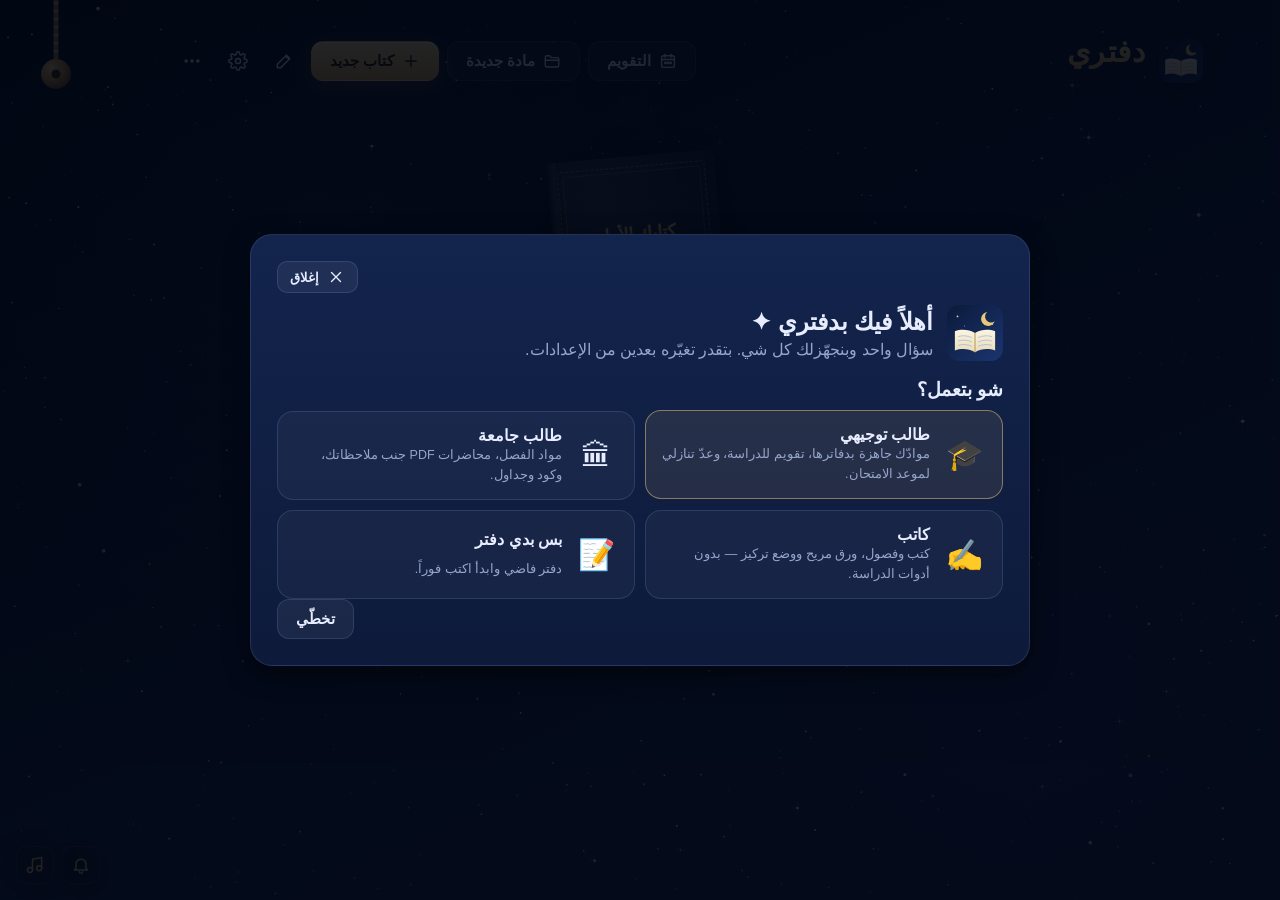
<file: app/index.html>
<!doctype html>
<html lang="ar" dir="rtl">
<head>
<meta charset="utf-8">
<meta name="viewport" content="width=device-width, initial-scale=1">
<meta name="color-scheme" content="dark">
<title>دفتري</title>
<link rel="icon" href="icon.svg" type="image/svg+xml">
<link rel="manifest" href="manifest.webmanifest">
<meta name="theme-color" content="#0b1a3a">
<link rel="apple-touch-icon" href="icon-192.png">
<meta name="apple-mobile-web-app-capable" content="yes">
<meta name="apple-mobile-web-app-title" content="دفتري">
<link rel="stylesheet" href="css/app.css">
</head>
<body>
<canvas id="sky" aria-hidden="true"></canvas>
<div id="twinkles" aria-hidden="true"><i class="shoot"></i><i class="shoot s2"></i></div>
<div class="moon" aria-hidden="true"></div>

<!-- المكتبة -->
<section id="library" class="view">
  <header class="lib-head">
    <div class="brand">
      <img src="icon.svg" alt="" width="44" height="44">
      <div><h1>دفتري</h1><p class="tag">ورق، حبر، وليل هادئ للكتابة والدراسة</p></div>
    </div>
    <div class="lib-actions">
      <button class="btn ghost" id="btnCal" title="تقويم الدراسة" data-ic="calendar"><span>التقويم</span><b class="badge" id="calBadge" hidden></b></button>
      <button class="btn ghost" id="btnSubj" title="مادة جديدة: بتجمع كتبها وملفات الـPDF تبعها" data-ic="folder"><span>مادة جديدة</span></button>
      <button class="btn primary" id="btnNew" data-ic="plus">كتاب جديد</button>
      <button class="ib" id="btnQuick" title="ملاحظة سريعة (Alt+N) — بتنحفظ بدفتر «مسودات»" data-ic="edit"></button>
      <button class="ib" id="btnSettings" title="الإعدادات" data-ic="gear"></button>
      <button class="ib" id="btnLibMore" title="المزيد" data-ic="more"></button>
    </div>
  </header>
  <div id="shelves"></div>
</section>

<!-- الكتاب -->
<div class="corner" id="libraryCorner"><button id="btnNightLib" class="ib floating" title="التذكيرات والمؤقت" data-ic="bell"></button><button id="btnSoundLib" class="ib floating" title="موسيقى الخلفية" data-ic="music"></button></div>
<section id="reader" class="view" hidden>
  <div id="stage">
    <div id="book">
      <div id="bookInner">
        <div class="cast cast-left"></div><div class="cast cast-right"></div>
        <div class="slot left"></div><div class="slot right"></div>
      </div>
    </div>
  </div>
  <button id="toolToggle" class="ib floating" type="button" title="أدوات الكتابة" aria-label="افتح أدوات الكتابة" aria-controls="selbar" aria-expanded="false" data-ic="edit"></button>
  <button id="studyToggle" class="ib floating" type="button" title="أدوات الكتاب والدراسة" aria-label="افتح أدوات الكتاب والدراسة" aria-controls="studyRail" aria-expanded="false" data-ic="list"></button>
  <div id="studyRail" role="group" aria-label="أدوات الدراسة">
    <div class="rail-book"><b id="tbTitle"></b><span id="tbSeries"></span></div>
    <button class="rail-action" id="tbInfo" title="عنوان الكتاب وأجزاؤه" aria-label="عنوان الكتاب وأجزاؤه" data-ic="series"></button>
    <button class="rail-action" id="tbBack" title="رجوع للمكتبة" data-ic="books"><span>المكتبة</span></button>
    <button class="rail-action" id="tbSearch" title="بحث (Ctrl+F)" data-ic="search"><span>بحث</span></button>
    <button class="rail-action" id="tbInsert" title="إدراج: جدول، كود، صور، فيديو، صوت…" data-ic="plus"><span>إدراج</span></button>
    <button class="rail-action" id="tbMore" title="المزيد: PDF، الغلاف، تسجيل صوت، كل الأدوات (Ctrl+/)" data-ic="more"><span>المزيد</span></button>
    <button class="rail-action" id="tbPaper" title="إعدادات هالكتاب: الورق والخط والموسيقى" data-ic="sliders"><span>إعدادات الكتاب</span></button>
    <button class="rail-action" id="tbFocus" title="وضع التركيز (Ctrl+Shift+F)" data-ic="focus"><span>وضع التركيز</span></button>
    <button class="rail-action" id="tbIndex" title="الفهرس" data-ic="list"><span>الفهرس</span></button>
    <button class="rail-action" id="tbWeb" title="شبكة الأفكار (Ctrl+G)" data-ic="web"><span>شبكة الأفكار</span></button>
    <button class="rail-action" id="btnNight" title="التذكيرات والمؤقت" data-ic="bell"><span>التنبيهات</span></button>
    <button class="rail-action" id="btnSound" title="موسيقى الخلفية" data-ic="music"><span>الموسيقى</span></button>
    <span id="streak" class="streak" hidden></span>
  </div>
  <button id="sessionDial" type="button" title="مؤقت الدراسة" aria-label="مؤقت الدراسة"><span id="sessionTime">ابدأ</span></button>

  <div id="topbar" hidden aria-hidden="true"></div>

  <div id="navbar" class="bar bottom">
    <button class="ib" id="navPrev" title="الصفحة السابقة"></button>
    <input type="range" id="pgRange" min="-1" max="1" step="1" aria-label="التنقل بين الصفحات">
    <button class="pginfo" id="pgInfo" title="اذهب إلى صفحة"></button>
    <button class="ib" id="navNext" title="الصفحة التالية"></button>
  </div>
</section>

<div id="rope"></div>
<div id="imageViewer" hidden role="dialog" aria-modal="true" aria-label="عرض الصورة كاملة"><button id="imageViewerClose" type="button" aria-label="إغلاق الصورة">×</button><img alt="الصورة بالحجم الكامل"></div>
<div id="toasts" aria-live="polite"></div>
<div id="selbar" class="selbar" hidden></div>
<div id="blockbar" class="selbar small" hidden></div>
<div id="print"></div>

<script src="js/core.js"></script>
<script src="js/library.js"></script>
<script src="js/reader.js"></script>
<script src="js/editor.js"></script>
<script src="js/extras.js"></script>
<script src="js/fonts.js"></script>
<script src="js/settings.js"></script>
<script src="js/music.js"></script>
<script src="js/share.js"></script>
<script src="js/study.js"></script>
<script src="js/subjects.js"></script>
<script src="js/calendar.js"></script>
<script src="js/finder.js"></script>
<script src="js/ideaweb.js"></script>
<script src="js/tour.js"></script>
<script src="js/palette.js"></script>
<script src="js/pwa.js"></script>
<script src="js/onboard.js"></script>
<script src="js/sheet.js"></script>
<script src="js/prayer.js"></script>
<script src="js/quick.js"></script>
<script src="js/math.js"></script>
<script src="js/main.js"></script>
</body>
</html>
</file>
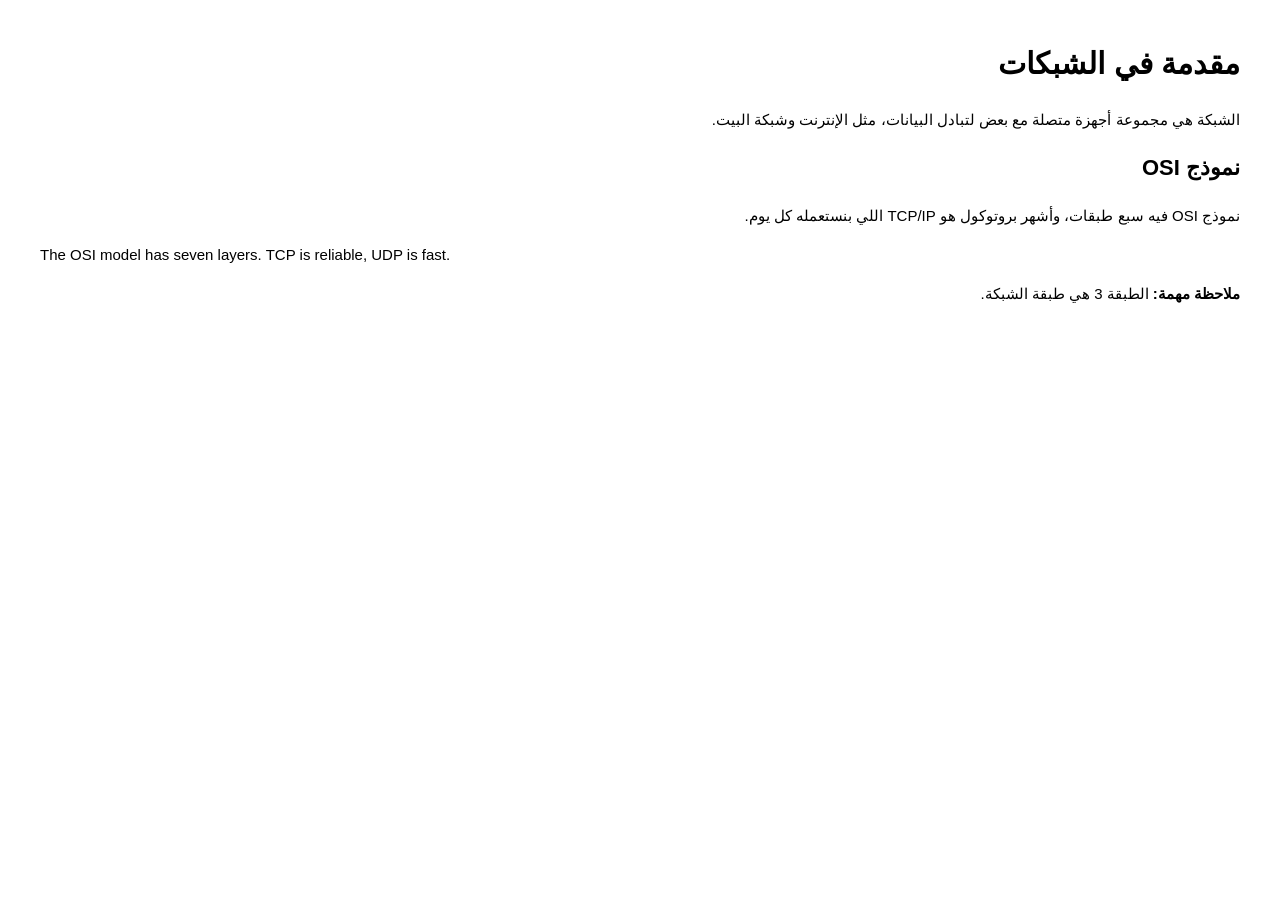
<file: tests/fixtures/sample.html>
<!doctype html><html lang="ar" dir="rtl"><head><meta charset="utf-8"><title>sample</title>
<style>body{font-family:'Segoe UI',Tahoma,Arial;margin:40px;font-size:15px;line-height:1.6} h1{font-size:30px} h2{font-size:22px} .en{direction:ltr;text-align:left}</style></head>
<body>
<h1>مقدمة في الشبكات</h1>
<p>الشبكة هي مجموعة أجهزة متصلة مع بعض لتبادل البيانات، مثل الإنترنت وشبكة البيت.</p>
<h2>نموذج OSI</h2>
<p>نموذج OSI فيه سبع طبقات، وأشهر بروتوكول هو TCP/IP اللي بنستعمله كل يوم.</p>
<p class="en">The OSI model has seven layers. TCP is reliable, UDP is fast.</p>
<p><b>ملاحظة مهمة:</b> الطبقة 3 هي طبقة الشبكة.</p>
</body></html>
</file>
<file: app/css/app.css>
/* ================= دفتري ================= */
@font-face { font-family: "ArHand"; src: local("Sakkal Majalla"), local("SakkalMajalla"); size-adjust: 128%; unicode-range: U+0600-06FF, U+0750-077F, U+08A0-08FF, U+FB50-FDFF, U+FE70-FEFF; }
@font-face { font-family: "ArHand"; src: local("Sakkal Majalla Bold"), local("SakkalMajalla-Bold"); font-weight: 700; size-adjust: 128%; unicode-range: U+0600-06FF, U+0750-077F, U+08A0-08FF, U+FB50-FDFF, U+FE70-FEFF; }
@font-face { font-family: "ArNaskh"; src: local("Traditional Arabic"), local("TraditionalArabic"); size-adjust: 122%; unicode-range: U+0600-06FF, U+0750-077F, U+08A0-08FF, U+FB50-FDFF, U+FE70-FEFF; }

:root {
  --n0: #040a1c; --n1: #0a1836; --n2: #122650;
  --glass: rgba(13, 25, 55, .84); --glass-b: rgba(160, 185, 255, .15);
  --tx: #e7ecff; --mut: #95a5cb; --gold: #e8c77a; --acc: #8fb4ff;
  --ui: "Segoe UI", Tahoma, "Noto Sans Arabic", sans-serif;
  --noise: url("data:image/svg+xml;utf8,<svg xmlns='http://www.w3.org/2000/svg' width='180' height='180'><filter id='n'><feTurbulence type='fractalNoise' baseFrequency='.85' numOctaves='2' stitchTiles='stitch'/><feColorMatrix values='0 0 0 0 0  0 0 0 0 0  0 0 0 0 0  0 0 0 .55 0'/></filter><rect width='100%' height='100%' filter='url(%23n)'/></svg>");
}
* { box-sizing: border-box; }
[hidden] { display: none !important; }
html, body { margin: 0; height: 100%; overflow: hidden; color: var(--tx); font-family: var(--ui); }
html { background: var(--n1); }
body { opacity: 0; transition: opacity .4s; }
body.ready { opacity: 1; }
button { font-family: var(--ui); }
::selection { background: rgba(120, 160, 255, .32); }
::-webkit-scrollbar { width: 10px; height: 10px; }
::-webkit-scrollbar-thumb { background: rgba(255, 255, 255, .12); border-radius: 10px; border: 2px solid transparent; background-clip: padding-box; }
::-webkit-scrollbar-track { background: transparent; }

/* ---------- السماء ---------- */
#sky { position: fixed; inset: 0; width: 100vw; height: 100vh; z-index: -3; }
#twinkles { position: fixed; inset: 0; z-index: -2; pointer-events: none; overflow: hidden; }
.tw { position: absolute; width: var(--sz); height: var(--sz); border-radius: 50%; background: #fff; box-shadow: 0 0 6px 1px rgba(200, 220, 255, .8); opacity: .2; animation: tw 5s ease-in-out infinite; will-change: opacity; }
@keyframes tw { 0%, 100% { opacity: .12; transform: scale(.6); } 50% { opacity: 1; transform: scale(1); } }
.shoot { position: absolute; top: 14%; left: 72%; width: 130px; height: 1.6px; border-radius: 2px; background: linear-gradient(90deg, rgba(255, 255, 255, .95), rgba(255, 255, 255, 0)); opacity: 0; transform: rotate(-24deg); animation: shoot 41s linear 7s infinite; will-change: transform, opacity; }
.shoot.s2 { top: 30%; left: 34%; animation-duration: 57s; animation-delay: 23s; }
@keyframes shoot { 0% { opacity: 0; transform: translate(0, 0) rotate(-24deg); } 1% { opacity: 1; } 3% { opacity: 0; transform: translate(-420px, 190px) rotate(-24deg); } 100% { opacity: 0; transform: translate(-420px, 190px) rotate(-24deg); } }
.moon { position: fixed; top: 7vh; right: 7vw; width: 64px; height: 64px; border-radius: 50%; box-shadow: inset -13px 7px 0 0 #f3e2b0; filter: drop-shadow(0 0 22px rgba(243, 226, 176, .35)); z-index: -1; transform: rotate(-12deg); pointer-events: none; }
@media (prefers-reduced-motion: reduce) { .tw, .shoot { animation: none; } }

/* ---------- عام ---------- */
.view { position: fixed; inset: 0; }
.ic { width: 20px; height: 20px; flex: none; }
.ib { width: 38px; height: 38px; border: 0; border-radius: 11px; background: transparent; color: var(--tx); display: inline-grid; place-items: center; cursor: pointer; transition: background .15s; padding: 0; }
.ib:hover { background: rgba(255, 255, 255, .09); }
.ib.floating { background: var(--glass); border: 1px solid var(--glass-b); box-shadow: 0 8px 24px rgba(0, 0, 0, .35); color: var(--gold); }
.btn { height: 40px; padding: 0 18px; border-radius: 12px; border: 1px solid transparent; font: 600 14.5px var(--ui); display: inline-flex; align-items: center; justify-content: center; gap: 8px; cursor: pointer; transition: transform .12s, filter .15s, background .15s; white-space: nowrap; }
.btn:active { transform: scale(.97); }
.btn .ic { width: 18px; height: 18px; }
.btn.primary { background: linear-gradient(180deg, #f3da98, #d4ab55); color: #1d1607; box-shadow: 0 6px 20px rgba(232, 199, 122, .22), inset 0 1px 0 rgba(255, 255, 255, .5); }
.btn.primary:hover { filter: brightness(1.06); }
.btn.ghost { background: rgba(255, 255, 255, .06); border-color: var(--glass-b); color: var(--tx); }
.btn.ghost:hover { background: rgba(255, 255, 255, .1); }
.btn.danger { background: #c94a5a; color: #fff; }
.btn.sm { height: 32px; padding: 0 12px; font-size: 13px; border-radius: 10px; }
.btn.lg { height: 50px; padding: 0 28px; font-size: 16px; border-radius: 14px; }
:focus-visible { outline: 2px solid var(--gold); outline-offset: 2px; }
.content:focus-visible, .stx:focus-visible { outline: none; }
.muted { color: var(--mut); }
.sm { font-size: 12.5px; }
.row { display: flex; gap: 8px; align-items: center; flex-wrap: wrap; }
.row.end { justify-content: flex-end; }
.inp, .fld input, .fld select { height: 40px; border-radius: 11px; border: 1px solid var(--glass-b); background: rgba(255, 255, 255, .05); color: var(--tx); padding: 0 12px; font: 14px var(--ui); outline: none; width: 100%; transition: border-color .15s, box-shadow .15s; }
.inp:focus, .fld input:focus, .fld select:focus { border-color: rgba(232, 199, 122, .6); box-shadow: 0 0 0 3px rgba(232, 199, 122, .14); }
select option { background: #13244d; color: var(--tx); }
.inp.sm { height: 32px; width: auto; font-size: 12.5px; padding: 0 8px; }
.fld { display: flex; flex-direction: column; gap: 6px; font-size: 13px; color: var(--mut); margin: 0; }
.fld > span { color: #cfd8f4; font-size: 13.5px; }
.fld > span small { color: var(--mut); }
.fld.short input { width: 130px; }
.err { color: #ff9aa6; font-style: normal; font-size: 12.5px; }
.err:empty { display: none; }
.chk { display: flex; align-items: center; gap: 9px; font-size: 13.5px; cursor: pointer; color: var(--tx); }
.chk input { accent-color: var(--gold); width: 16px; height: 16px; margin: 0; }
.lbl { font-size: 12.5px; color: var(--mut); display: flex; gap: 6px; align-items: flex-start; line-height: 1.7; }
.lbl .ic { width: 16px; height: 16px; margin-top: 3px; }

/* ---------- المكتبة ---------- */
#library { overflow-y: auto; padding: 0 clamp(20px, 6vw, 96px) 100px; }
.lib-head { display: flex; align-items: center; justify-content: space-between; padding: 34px 0 6px 0; padding-left: 96px; user-select: none; }
.brand { display: flex; align-items: center; gap: 14px; }
.brand img { border-radius: 12px; box-shadow: 0 6px 20px rgba(0, 0, 0, .4); }
.brand h1 { margin: 0; font-size: 30px; font-weight: 700; letter-spacing: .5px; background: linear-gradient(180deg, #f6e4b0, #d1a656); -webkit-background-clip: text; background-clip: text; color: transparent; }
.tag { margin: 2px 0 0; color: var(--mut); font-size: 13.5px; }
.lib-actions { display: flex; gap: 8px; align-items: center; }
.shelf { margin-top: 30px; }
.shelf-head { display: flex; align-items: center; gap: 10px; user-select: none; color: var(--gold); }
.shelf-head h3 { margin: 0; font-size: 17px; color: #e3e9ff; font-weight: 600; }
.shelf-head span { color: var(--mut); font-size: 12.5px; }
.shelf-head .ic { width: 18px; height: 18px; }
.shelf-row { display: flex; gap: 34px; padding: 22px 10px 20px; overflow-x: auto; align-items: flex-end; }
.shelf-board { height: 14px; margin-top: -26px; border-radius: 4px; background: linear-gradient(180deg, #2b4178, #15234a); box-shadow: 0 16px 34px rgba(0, 0, 0, .55), inset 0 1px 0 rgba(255, 255, 255, .14); position: relative; z-index: -1; }
.shelf.series .shelf-board { background: linear-gradient(180deg, #3a3470, #1b1a45); }
.bk { width: 156px; flex: none; position: relative; cursor: pointer; perspective: 900px; outline: none; user-select: none; }
.bk-3d { position: relative; width: 156px; height: 221px; transition: transform .4s cubic-bezier(.2, .8, .2, 1); transform-style: preserve-3d; }
.bk:hover .bk-3d, .bk:focus-visible .bk-3d { transform: translateY(-8px) rotateY(var(--tilt, -12deg)); }
.bk-3d.rtl { --tilt: 12deg; }
.bk-pages { position: absolute; bottom: -12px; left: 6%; right: 6%; height: 16px; background: radial-gradient(ellipse at center, rgba(0, 0, 0, .6), transparent 70%); }
.bk-3d .cover { box-shadow: 0 14px 28px rgba(0, 0, 0, .5); }
.bk-3d.ltr .cover { box-shadow: 3px 1px 0 #efe6cf, 5px 2px 0 #d6c9a8, 7px 3px 0 #ebe1c8, 0 16px 30px rgba(0, 0, 0, .55); }
.bk-3d.rtl .cover { box-shadow: -3px 1px 0 #efe6cf, -5px 2px 0 #d6c9a8, -7px 3px 0 #ebe1c8, 0 16px 30px rgba(0, 0, 0, .55); }
.bk-meta { margin-top: 16px; display: flex; flex-direction: column; gap: 3px; }
.bk-t { font-size: 14px; font-weight: 600; white-space: nowrap; overflow: hidden; text-overflow: ellipsis; }
.bk-s { font-size: 12px; color: var(--mut); }
.bk-more { position: absolute; top: 8px; left: 8px; width: 32px; height: 32px; background: rgba(5, 10, 28, .7); opacity: 0; transition: opacity .2s; z-index: 2; }
.bk:hover .bk-more, .bk:focus-within .bk-more { opacity: 1; }
.empty { display: flex; flex-direction: column; align-items: center; text-align: center; margin-top: 7vh; gap: 10px; }
.empty-book { position: relative; width: 168px; height: 238px; transform: rotate(-5deg); filter: drop-shadow(0 22px 40px rgba(0, 0, 0, .55)); margin-bottom: 18px; }
.empty h2 { margin: 6px 0 0; font-size: 23px; }
.empty p { color: var(--mut); margin: 0 0 10px; }

/* ---------- الغلاف ---------- */
.cover { position: absolute; inset: 0; container-type: size; background: var(--cv); border-radius: 3px 10px 10px 3px; overflow: hidden; color: var(--gold); }
.rtl .cover, .side-left .cover { border-radius: 10px 3px 3px 10px; }
.cover::before { content: ''; position: absolute; top: 0; bottom: 0; left: 0; width: 7%; z-index: 2; background: linear-gradient(90deg, rgba(0, 0, 0, .38), rgba(255, 255, 255, .09) 60%, rgba(0, 0, 0, .28)); }
.rtl .cover::before, .side-left .cover::before { left: auto; right: 0; transform: scaleX(-1); }
.cv-tex { position: absolute; inset: 0; background: radial-gradient(120% 80% at 30% 15%, rgba(255, 255, 255, .15), transparent 60%), radial-gradient(100% 90% at 80% 110%, rgba(0, 0, 0, .4), transparent 60%), var(--noise); opacity: .9; }
.cv-frame { position: absolute; inset: 6cqw; border: .5cqw dashed rgba(232, 199, 122, .5); border-radius: 2.2cqw; }
.cv-frame::after { content: ''; position: absolute; inset: 2.2cqw; border: .25cqw solid rgba(232, 199, 122, .25); border-radius: 1.4cqw; }
.cv-text { position: absolute; left: 13cqw; right: 13cqw; top: 28%; display: flex; flex-direction: column; align-items: center; gap: 2.5cqw; text-align: center; z-index: 1; }
.cv-title { font-family: Georgia, "ArNaskh", "Traditional Arabic", serif; font-size: 11cqw; line-height: 1.2; font-weight: 700; background: linear-gradient(180deg, #f8e6b2, #c99a44); -webkit-background-clip: text; background-clip: text; color: transparent; filter: drop-shadow(0 .35cqw 0 rgba(0, 0, 0, .45)); overflow-wrap: anywhere; unicode-bidi: plaintext; }
.cv-author { font-size: 4.8cqw; opacity: .85; letter-spacing: .3px; }
.cv-series { font-size: 3.8cqw; opacity: .8; padding-bottom: 1.5cqw; border-bottom: .3cqw solid rgba(232, 199, 122, .4); }
.cv-part { position: absolute; bottom: 10cqw; left: 50%; transform: translateX(-50%); width: 17cqw; height: 17cqw; border-radius: 50%; border: .55cqw solid rgba(232, 199, 122, .7); display: flex; flex-direction: column; align-items: center; justify-content: center; line-height: 1; z-index: 1; background: rgba(0, 0, 0, .12); }
.cv-part small { font-size: 2.9cqw; opacity: .85; }
.cv-part b { font-size: 6.5cqw; font-family: Georgia, serif; }
.cover.light { color: #5a3f1a; }
.cover.light .cv-title { background: linear-gradient(180deg, #6e4c1d, #3b2709); -webkit-background-clip: text; background-clip: text; filter: drop-shadow(0 .3cqw 0 rgba(255, 255, 255, .5)); }
.cover.light .cv-frame, .cover.light .cv-frame::after, .cover.light .cv-part, .cover.light .cv-series { border-color: rgba(90, 60, 25, .45); }
.cv-img { position: absolute; inset: 0; width: 100%; height: 100%; object-fit: cover; }
.cover.has-img .cv-tex { opacity: .35; }
.cover.has-img .cv-text { top: auto; bottom: 9%; left: 9cqw; right: 9cqw; padding: 4cqw 3cqw; border-radius: 3cqw; background: rgba(6, 12, 32, .62); backdrop-filter: blur(4px); color: var(--gold); }
.cover.has-img .cv-part { bottom: auto; top: 9cqw; }

/* ---------- نموذج الكتاب ---------- */
.modal-back { position: fixed; inset: 0; z-index: 80; background: rgba(2, 6, 18, .62); backdrop-filter: blur(4px); display: grid; place-items: center; opacity: 0; transition: opacity .2s; padding: 16px; }
.modal-back.in { opacity: 1; }
.modal { background: linear-gradient(180deg, #13244d, #0d1a3a); border: 1px solid var(--glass-b); border-radius: 22px; box-shadow: 0 30px 80px rgba(0, 0, 0, .6); padding: 26px; max-width: 100%; max-height: calc(100vh - 32px); overflow: auto; transform: translateY(12px) scale(.98); transition: transform .25s cubic-bezier(.2, .8, .2, 1); }
.modal-back.in .modal { transform: none; }
.modal.wide { width: 780px; }
.modal.sm { width: 420px; }
.modal-close-row { display: flex; justify-content: flex-end; margin-block-end: 12px; }
.modal.palette-modal > .modal-close-row { padding: 10px 14px 0; margin-block-end: 0; }
.bookform { display: grid; grid-template-columns: 220px 1fr; gap: 30px; }
.bf-preview { display: flex; flex-direction: column; align-items: center; gap: 12px; padding-top: 30px; }
.bf-cover { position: relative; width: 200px; height: 283px; filter: drop-shadow(0 18px 30px rgba(0, 0, 0, .5)); transition: transform .3s; }
.bf-fields { display: flex; flex-direction: column; gap: 14px; min-width: 0; }
.bf-fields h2 { margin: 0 0 2px; font-size: 22px; }
.seg { display: flex; gap: 4px; background: rgba(255, 255, 255, .05); border-radius: 12px; padding: 4px; }
.seg button { flex: 1; border: 0; background: none; color: var(--tx); border-radius: 9px; padding: 8px 10px; font: 13.5px var(--ui); cursor: pointer; display: inline-flex; gap: 6px; align-items: center; justify-content: center; transition: background .15s; }
.seg button:hover { background: rgba(255, 255, 255, .06); }
.seg button.on { background: rgba(232, 199, 122, .17); color: #f7e5b0; box-shadow: inset 0 0 0 1px rgba(232, 199, 122, .45); }
.seg button small { opacity: .6; font-size: 11.5px; }
.seg.wrap { flex-wrap: wrap; }
.seg.wrap button { flex: 1 0 auto; }
.seg .ic { width: 16px; height: 16px; }
.swatches { display: flex; flex-wrap: wrap; gap: 9px; align-items: center; }
.swatches.pad { padding: 12px; max-width: 220px; }
.sw { width: 28px; height: 28px; border-radius: 50%; border: 2px solid rgba(255, 255, 255, .18); background: var(--c); cursor: pointer; padding: 0; transition: transform .12s; }
.sw:hover { transform: scale(1.1); }
.sw.on { box-shadow: 0 0 0 2px var(--n1), 0 0 0 4px var(--gold); }
.sw.auto { background: conic-gradient(#7fa6d9, #c9a27a, #8cc2a4, #e8a0b4, #7fa6d9); }
details.more-opts { border: 1px solid var(--glass-b); border-radius: 14px; padding: 12px 14px; }
details.more-opts summary { cursor: pointer; color: #cfd8f4; font-size: 14px; user-select: none; }
details.more-opts > :not(summary) { margin-top: 14px; }
.series-f { display: flex; gap: 12px; align-items: flex-start; }
.series-f .fld:first-child { flex: 1; }
.confirm h3 { margin: 0 0 8px; font-size: 19px; }
.confirm p { color: #c8d2ef; line-height: 1.8; margin: 0 0 20px; }

/* ---------- القارئ ---------- */
#stage { position: absolute; inset: 0; }
#book { position: absolute; left: 50%; top: 50%; width: var(--book-width, 1200px); height: 850px; transform-origin: center center; }
#bookInner { position: absolute; inset: 0; transition: transform .75s cubic-bezier(.45, .05, .2, 1); }
#book.turning #bookInner { perspective: 3000px; }
#book.closed.dir-ltr #bookInner { transform: translateX(var(--negative-half-page-width, -300px)); }
#book.closed.dir-rtl #bookInner { transform: translateX(var(--half-page-width, 300px)); }
.slot { position: absolute; top: 0; width: var(--page-width, 600px); height: 850px; }
.slot.left { left: 0; }
.slot.right { left: var(--page-width, 600px); }
.slot.empty { pointer-events: none; }
.cast { position: absolute; top: 0; width: var(--page-width, 600px); height: 850px; pointer-events: none; z-index: 15; opacity: 0; }
.cast-left { left: 0; background: linear-gradient(to left, rgba(0, 0, 0, .38), transparent 40%); }
.cast-right { left: var(--page-width, 600px); background: linear-gradient(to right, rgba(0, 0, 0, .38), transparent 40%); }
#bookInner:has(.leaf.on-right) .cast-right { opacity: calc((1 - var(--lp, 0)) * .9); }
#bookInner:has(.leaf.on-right) .cast-left { opacity: calc(var(--lp, 0) * .9); }
#bookInner:has(.leaf.on-left) .cast-left { opacity: calc((1 - var(--lp, 0)) * .9); }
#bookInner:has(.leaf.on-left) .cast-right { opacity: calc(var(--lp, 0) * .9); }

.tone-white { --paper: #fdfcf8; --line: rgba(88, 128, 200, .34); --mcol: rgba(222, 86, 86, .5); }
.tone-cream { --paper: #f7f0dd; --line: rgba(92, 122, 182, .32); --mcol: rgba(214, 84, 84, .45); }
.tone-aged { --paper: #ecdcb6; --line: rgba(122, 94, 56, .3); --mcol: rgba(170, 70, 50, .4); }
.tone-kraft { --paper: #d6ba8c; --line: rgba(86, 58, 26, .3); --mcol: rgba(140, 50, 30, .45); }
.tone-legal { --paper: #fbf3a8; --line: rgba(70, 110, 175, .42); --mcol: rgba(220, 70, 70, .55); }
/* ورق أسود وحبر أبيض */
.tone-black { --paper: #17191f; --line: rgba(255, 255, 255, .13); --mcol: rgba(255, 120, 120, .4); }
.tone-black .page::after { opacity: .22; filter: invert(1); }
.tone-black .slot.left > .page:not(.coverpg) { box-shadow: -1px 0 0 #2b2e36, -2px 1px 0 #20232a, -3px 1px 0 #2e313a, -4px 2px 0 #1c1e24, -5px 2px 0 #2a2d35, -6px 3px 0 #1a1c21, -20px 20px 44px rgba(0, 0, 0, .6); }
.tone-black .slot.right > .page:not(.coverpg) { box-shadow: 1px 0 0 #2b2e36, 2px 1px 0 #20232a, 3px 1px 0 #2e313a, 4px 2px 0 #1c1e24, 5px 2px 0 #2a2d35, 6px 3px 0 #1a1c21, 20px 20px 44px rgba(0, 0, 0, .6); }
.tone-black .side-left .gutter { background: linear-gradient(to left, rgba(0, 0, 0, .55), rgba(0, 0, 0, .15) 30%, transparent); }
.tone-black .side-right .gutter { background: linear-gradient(to right, rgba(0, 0, 0, .55), rgba(0, 0, 0, .15) 30%, transparent); }
.tone-black .content span[style*="background-color"] { color: #15171c !important; }
.tone-black .content a { color: #8fc1ff; }
.tone-black .content a.plink { color: #ffc98a; }
.tone-black .content a.chip { background: rgba(143, 193, 255, .12); border-color: rgba(143, 193, 255, .3); }
.tone-black .content code { background: rgba(255, 255, 255, .1); }
.tone-black .content pre.code { background: #0b0c10; box-shadow: inset 3px 0 0 #e8c77a, 0 0 0 1px rgba(255, 255, 255, .08); }
.tone-black .content th, .tone-black .content td { border-color: rgba(255, 255, 255, .22); }
.tone-black .content th { background: rgba(255, 255, 255, .07); }
.tone-black .content blockquote { border-color: rgba(232, 199, 122, .55); }
.tone-black .content span.voice { background: linear-gradient(transparent 60%, rgba(255, 190, 90, .25) 60%); }
.tone-black .content .ans { border-bottom-color: rgba(255, 190, 90, .8); }
.tone-black .content li.done > .cb { box-shadow: inset 0 0 0 2px var(--paper); }
.tone-black .pnum { color: rgba(255, 255, 255, .35); }
.tone-black .att { background: rgba(255, 255, 255, .08); border-color: rgba(255, 255, 255, .18); color: #dfe4f5; }
.tone-black .iw-badge { background: rgba(255, 255, 255, .08); border-color: rgba(255, 255, 255, .18); color: #dfe4f5; }
.tone-black .vid-ph { color: #aab4d4; border-color: rgba(255, 255, 255, .25); }
.tone-black .page[data-i="0"] .content[contenteditable]:empty::before { color: rgba(255, 255, 255, .5); }
.tone-black .side-right .flipzone::after { background: linear-gradient(to top left, rgba(0, 0, 0, .7), rgba(0, 0, 0, .25) 48%, #2a2d35 50%, #3a3e48); }
.tone-black .side-left .flipzone::after { background: linear-gradient(to top right, rgba(0, 0, 0, .7), rgba(0, 0, 0, .25) 48%, #2a2d35 50%, #3a3e48); }

.page { position: absolute; inset: 0; background-color: var(--paper); color: var(--ink); overflow: hidden; }
.page::after { content: ''; position: absolute; inset: 0; background: var(--noise); opacity: .05; pointer-events: none; z-index: 1; }
.tone-aged .page:not(.coverpg)::before, .tone-kraft .page:not(.coverpg)::before { content: ''; position: absolute; inset: 0; background: radial-gradient(ellipse at 50% 45%, transparent 55%, rgba(110, 70, 20, .22)); pointer-events: none; z-index: 1; }
.page.side-left { border-radius: 7px 0 0 7px; }
.page.side-right { border-radius: 0 7px 7px 0; }
.slot.left > .page:not(.coverpg) { box-shadow: -1px 0 0 #e9e1cc, -2px 1px 0 #d4c9ae, -3px 1px 0 #ebe3cf, -4px 2px 0 #cdc0a2, -5px 2px 0 #e6ddc6, -6px 3px 0 #c6b897, -20px 20px 44px rgba(0, 0, 0, .55); }
.slot.right > .page:not(.coverpg) { box-shadow: 1px 0 0 #e9e1cc, 2px 1px 0 #d4c9ae, 3px 1px 0 #ebe3cf, 4px 2px 0 #cdc0a2, 5px 2px 0 #e6ddc6, 6px 3px 0 #c6b897, 20px 20px 44px rgba(0, 0, 0, .55); }
.page.coverpg { background: transparent; overflow: visible; }
.page.coverpg::after { display: none; }
.slot.right > .coverpg .cover { box-shadow: 2px 1px 0 #efe6cf, 4px 2px 0 #d6c9a8, 6px 3px 0 #ebe1c8, 8px 4px 0 #cfc1a0, 24px 26px 50px rgba(0, 0, 0, .6); }
.slot.left > .coverpg .cover { box-shadow: -2px 1px 0 #efe6cf, -4px 2px 0 #d6c9a8, -6px 3px 0 #ebe1c8, -8px 4px 0 #cfc1a0, -24px 26px 50px rgba(0, 0, 0, .6); }
.coverpg .spine { display: none; }

.lines { position: absolute; left: 0; right: 0; top: var(--T); height: var(--CH); pointer-events: none; z-index: 0; }
.ps-lined .lines, .ps-cornell .lines { background: repeating-linear-gradient(to bottom, transparent 0 calc(var(--lh) - 1px), var(--line) calc(var(--lh) - 1px) var(--lh)); }
.ps-grid .lines { left: 20px; right: 20px; top: calc(var(--T) - var(--lh)); height: calc(var(--CH) + var(--lh) + 1px); background: linear-gradient(to bottom, var(--line) 1px, transparent 1px) 0 0 / var(--lh) var(--lh), linear-gradient(to right, var(--line) 1px, transparent 1px) 0 0 / var(--lh) var(--lh); opacity: .75; }
.ps-dots .lines { left: 24px; right: 24px; background: radial-gradient(circle, var(--line) 1.4px, transparent 1.9px) calc(var(--lh) / 2) calc(var(--lh) / 2) / var(--lh) var(--lh); filter: saturate(1.4); opacity: 1.0; }
.ps-cornell .lines::after { content: ''; position: absolute; left: 0; right: 0; bottom: calc(var(--lh) * 5 - 1px); height: 2px; background: var(--mcol); }
.mline { position: absolute; top: 0; bottom: 0; width: 0; border-left: 1.5px solid var(--mcol); z-index: 0; display: none; pointer-events: none; }
.ps-lined .mline, .ps-cornell .mline { display: block; }
.nomargin .ps-lined .mline { display: none; }
.dir-ltr .mline { left: 78px; }
.dir-rtl .mline { right: 78px; }
.dir-ltr .ps-cornell .mline { left: 30%; }
.dir-rtl .ps-cornell .mline { right: 30%; }

.content { position: absolute; top: var(--T); height: var(--CH); left: 50px; right: 50px; z-index: 2; outline: none; overflow: hidden; line-height: var(--lh); font-size: var(--fs); color: var(--ink); caret-color: var(--ink); overflow-wrap: anywhere; text-rendering: optimizeLegibility; }
.dir-ltr:not(.nomargin) .ps-lined .content { left: 94px; }
.dir-rtl:not(.nomargin) .ps-lined .content { right: 94px; }
.page[data-i="0"] .content[contenteditable]:empty::before { content: 'ابدأ الكتابة هنا… Start writing'; opacity: .35; }
/* الخط: العربي من DfAr (يُولّد حسب اختيارك)، والإنجليزي من --font-en */
.content, .stx { font-family: "DfAr", var(--font-en, "Ink Free"), "Segoe UI", sans-serif; }




.content p, .content div, .content li, .content h2, .content h3, .content blockquote, .content td, .content th, .stx { unicode-bidi: plaintext; text-align: start; }
.content p, .content div { margin: 0; }
.content h2 { font-size: calc(var(--fs) * 1.42); line-height: var(--lh); margin: 0; font-weight: 700; }
.content h3 { font-size: calc(var(--fs) * 1.18); line-height: var(--lh); margin: 0; font-weight: 700; opacity: .92; }
.content ul, .content ol { margin: 0; padding-inline-start: 1.5em; }
.content ul, .content ol { padding-inline-end: 1.5em; }
.content ul:not(.check) > li, .content ol > li { list-style-position: inside; }
.content blockquote { margin: 0; padding-inline-start: 14px; border-inline-start: 3px solid rgba(180, 140, 60, .6); font-style: italic; opacity: .9; }
.content a { color: #2c58cc; text-decoration: underline; text-decoration-thickness: 1px; text-underline-offset: 3px; cursor: pointer; }
.content a.plink { color: #8a4b12; text-decoration-style: dashed; }
.content a.chip { display: inline-flex; align-items: center; gap: 5px; height: calc(var(--lh) * .7); padding: 0 10px; border-radius: 99px; background: rgba(44, 88, 204, .1); border: 1px solid rgba(44, 88, 204, .22); text-decoration: none; font: 600 .74em var(--ui); vertical-align: middle; line-height: 1; white-space: nowrap; user-select: all; }
.content a.chip.plink { background: rgba(170, 110, 40, .12); border-color: rgba(170, 110, 40, .3); }
.content a.chip .ic { width: 1.05em; height: 1.05em; }
.content span.voice { background: linear-gradient(transparent 60%, rgba(232, 160, 40, .3) 60%); border-bottom: 1.5px dotted #b5761d; cursor: pointer; }
.content span.voice::after { content: '\266A'; font-size: .7em; vertical-align: super; color: #b5761d; margin-inline-start: 2px; font-family: "Segoe UI Symbol", sans-serif; }
.content span.voice.playing { background: rgba(232, 160, 40, .45); }
.content span[style*="background-color"] { border-radius: 3px; padding: 0 1px; -webkit-box-decoration-break: clone; box-decoration-break: clone; }
.content code { font-family: "Cascadia Code", Consolas, monospace; font-size: .8em; background: rgba(30, 40, 80, .09); padding: 1px 5px; border-radius: 5px; direction: ltr; unicode-bidi: isolate; }
.content pre.code { margin: 0; font-family: "Cascadia Code", "Cascadia Mono", Consolas, "Courier New", monospace; font-size: calc(var(--fs) * .76); line-height: var(--lh); background: #1b2340; color: #e6e9f5; border-radius: 8px; padding: 0 14px 0 17px; white-space: pre-wrap; overflow-wrap: anywhere; direction: ltr; text-align: left; unicode-bidi: isolate; tab-size: 2; caret-color: #ffd479; box-shadow: inset 3px 0 0 #e8c77a; }
.content pre.code ::selection { background: rgba(255, 212, 121, .3); }
.t-c { color: #8390b8; font-style: italic; } .t-s { color: #a6e3a1; } .t-n { color: #fab387; } .t-k { color: #cba6f7; } .t-f { color: #89b4fa; }
.content table.tbl { border-collapse: collapse; width: 100%; table-layout: fixed; margin: 0; }
.content th, .content td { border: 1px solid rgba(40, 60, 110, .35); padding: 0 8px; height: var(--lh); line-height: calc(var(--lh) - 1px); vertical-align: top; overflow-wrap: anywhere; }
.content th { background: rgba(40, 60, 110, .07); font-weight: 700; }
.content ul.check { list-style: none; padding-inline-start: .15em; }
.content .cb { display: inline-block; width: .9em; height: .9em; border: 1.7px solid currentColor; border-radius: 4px; vertical-align: -0.1em; margin-inline-end: .45em; cursor: pointer; opacity: .75; user-select: none; }
.content li.done > .cb { background: currentColor; box-shadow: inset 0 0 0 2px var(--paper); opacity: .9; }
.content li.done { text-decoration: line-through; text-decoration-color: rgba(0, 0, 0, .4); opacity: .6; }
.content figure.media { margin: 0; position: relative; height: calc(var(--lh) * 7); border-radius: 9px; overflow: hidden; background: #0d1222; }
.content figure.media video { width: 100%; height: 100%; object-fit: contain; display: block; background: #0d1222; }
.mx { position: absolute; top: 6px; right: 6px; width: 28px; height: 28px; border-radius: 50%; border: 0; background: rgba(0, 0, 0, .6); color: #fff; display: none; place-items: center; cursor: pointer; padding: 0; }
.mx .ic { width: 15px; height: 15px; }
.content[contenteditable] figure.media:hover .mx { display: grid; }
.vid-ph { height: calc(var(--lh) * 2); display: flex; gap: 8px; align-items: center; justify-content: center; border: 1.5px dashed rgba(40, 60, 110, .4); border-radius: 8px; color: #4a5684; font: 14px var(--ui); }
.content figure.media:has(.vid-ph) { height: auto; background: transparent; }

.pnum { position: absolute; bottom: 20px; font: 13px Georgia, serif; color: rgba(60, 60, 80, .5); z-index: 2; }
.side-left .pnum { left: 36px; }
.side-right .pnum { right: 36px; }
.attach { position: absolute; top: calc(var(--T) / 2 - 13px); display: flex; gap: 6px; z-index: 5; max-width: 70%; flex-wrap: wrap; }
.side-left .attach { left: 30px; }
.side-right .attach { right: 30px; }
.att { height: 26px; border-radius: 13px; padding: 0 10px 0 8px; display: inline-flex; align-items: center; gap: 5px; font: 12px var(--ui); background: rgba(20, 35, 80, .08); border: 1px solid rgba(20, 35, 80, .18); color: #33406e; cursor: pointer; max-width: 170px; }
.att span { white-space: nowrap; overflow: hidden; text-overflow: ellipsis; direction: ltr; }
.att .ic { width: 14px; height: 14px; }
.att.playing, .att:hover { background: rgba(232, 160, 40, .25); }
.gutter { position: absolute; top: 0; bottom: 0; width: 60px; pointer-events: none; z-index: 3; }
.side-left .gutter { right: 0; background: linear-gradient(to left, rgba(0, 0, 0, .2), rgba(0, 0, 0, .06) 30%, transparent); }
.side-right .gutter { left: 0; background: linear-gradient(to right, rgba(0, 0, 0, .2), rgba(0, 0, 0, .06) 30%, transparent); }
.flipzone { position: absolute; top: 0; bottom: 0; width: 40px; z-index: 9; cursor: grab; touch-action: none; }
.flipzone:active { cursor: grabbing; }
.side-left .flipzone { left: 0; }
.side-right .flipzone { right: 0; }
.flipzone.wide { width: auto; left: 0; right: 0; cursor: pointer; }
.flipzone:not(.wide)::after { content: ''; position: absolute; bottom: 0; width: 0; height: 0; transition: width .25s, height .25s; filter: drop-shadow(-2px -2px 3px rgba(0, 0, 0, .18)); }
.side-right .flipzone::after { right: 0; background: linear-gradient(to top left, rgba(10, 20, 40, .55), rgba(10, 20, 40, .12) 48%, #efe7d2 50%, #fffaf0); }
.side-left .flipzone::after { left: 0; background: linear-gradient(to top right, rgba(10, 20, 40, .55), rgba(10, 20, 40, .12) 48%, #efe7d2 50%, #fffaf0); }
.flipzone:hover::after { width: 46px; height: 46px; }
.page.dropping { outline: 3px dashed rgba(232, 199, 122, .85); outline-offset: -12px; }

/* الورقة المتقلبة */
.leaf { position: absolute; top: 0; width: var(--page-width, 600px); height: 850px; transform-style: preserve-3d; z-index: 20; pointer-events: none; will-change: transform; }
.leaf.on-right { left: var(--page-width, 600px); transform-origin: left center; }
.leaf.on-left { left: 0; transform-origin: right center; }
.face { position: absolute; inset: 0; backface-visibility: hidden; -webkit-backface-visibility: hidden; }
.face.back { transform: rotateY(180deg); }
.face > .page { box-shadow: none !important; }
.face > .blank { position: absolute; inset: 0; }
.shade { position: absolute; inset: 0; pointer-events: none; z-index: 30; }
.leaf.on-right .front .shade { background: linear-gradient(to right, rgba(0, 0, 0, .32), rgba(0, 0, 0, .05) 45%, rgba(255, 255, 255, .1)); opacity: min(1, calc(var(--p, 0) * 1.8)); }
.leaf.on-left .front .shade { background: linear-gradient(to left, rgba(0, 0, 0, .32), rgba(0, 0, 0, .05) 45%, rgba(255, 255, 255, .1)); opacity: min(1, calc(var(--p, 0) * 1.8)); }
.leaf.on-right .back .shade { background: linear-gradient(to left, rgba(0, 0, 0, .34), rgba(0, 0, 0, .05) 45%, transparent); opacity: min(1, calc((1 - var(--p, 0)) * 1.8)); }
.leaf.on-left .back .shade { background: linear-gradient(to right, rgba(0, 0, 0, .34), rgba(0, 0, 0, .05) 45%, transparent); opacity: min(1, calc((1 - var(--p, 0)) * 1.8)); }
.face .coverpg .cover { box-shadow: none !important; }

/* ---------- الملاحظات اللاصقة ---------- */
.stickies { position: absolute; inset: 0; pointer-events: none; z-index: 8; }
.sticky { position: absolute; pointer-events: auto; transform: rotate(0deg); transform-origin: 50% 0; }
.sticky.drag { z-index: 2; filter: drop-shadow(0 16px 16px rgba(0, 0, 0, .25)); }
.sticky.note { background: var(--sc); background-image: linear-gradient(180deg, rgba(255, 255, 255, .35), rgba(255, 255, 255, 0) 35%); padding: 26px 16px 18px; min-height: 130px; box-shadow: 0 1px 2px rgba(0, 0, 0, .14), 0 12px 20px -10px rgba(0, 0, 0, .4); border-radius: 2px 2px 14px 2px / 2px 2px 6px 2px; }
.stx { outline: none; font-size: 17px; line-height: 1.5; color: #2a2a35; min-height: 1.5em; white-space: pre-wrap; overflow-wrap: anywhere; cursor: text; }
.stx[contenteditable]:empty::before { content: attr(data-ph); opacity: .45; }
.sticky.photo { background: #fdfdfb; padding: 10px 10px 6px; box-shadow: 0 2px 3px rgba(0, 0, 0, .16), 0 16px 26px -12px rgba(0, 0, 0, .5); cursor: move; }
.sticky.photo img { display: block; width: 100%; height: auto; min-height: 60px; pointer-events: none; user-select: none; background: #e3e0d8; }
.stx.cap { font-size: 15px; text-align: center; padding-top: 6px; min-height: 22px; }
.tape { position: absolute; top: -12px; left: 50%; width: 92px; height: 26px;transform: translateX(-50%) rotate(0deg); background: rgba(250, 245, 225, .62); box-shadow: 0 1px 3px rgba(0, 0, 0, .12); cursor: grab; }
.note .tape { background: rgba(255, 255, 255, .45); }
.s-x, .s-c { position: absolute; top: -10px; width: 24px; height: 24px; border-radius: 50%; border: 0; display: grid; place-items: center; cursor: pointer; opacity: 0; transition: opacity .15s; padding: 0; z-index: 2; }
.s-x { right: -10px; background: #2b3256; color: #fff; }
.s-x .ic { width: 13px; height: 13px; }
.s-c { left: -10px; background: conic-gradient(#fff1a1, #ffd0dc, #c8f0d4, #cfe5ff, #e2d4ff, #ffd8ae, #fff1a1); border: 2px solid #fff; }
.s-rz { position: absolute; right: -4px; bottom: -4px; width: 18px; height: 18px; cursor: nwse-resize; opacity: 0; background: linear-gradient(135deg, transparent 50%, rgba(40, 50, 90, .5) 50%); }
.sticky:hover .s-x, .sticky:hover .s-c, .sticky:hover .s-rz { opacity: 1; }

/* ---------- الأشرطة ---------- */
.bar { position: fixed; left: 50%; z-index: 65; display: flex; align-items: center; gap: 6px; padding: 6px 8px; background: var(--glass); border: 1px solid var(--glass-b); border-radius: 16px; backdrop-filter: blur(14px); box-shadow: 0 12px 34px rgba(0, 0, 0, .42); transition: transform .38s cubic-bezier(.2, .8, .2, 1), opacity .3s; opacity: 0; user-select: none; }
.bar.top { top: 10px; width: min(1080px, calc(100vw - 200px)); justify-content: space-between; transform: translate(-50%, -140%); }
.bar.bottom { bottom: 12px; transform: translate(-50%, 140%); direction: ltr; }
.bar.bottom.rtl-book { direction: rtl; }
.bar.show { transform: translate(-50%, 0); opacity: 1; }
.peek { position: fixed; left: 50%; transform: translateX(-50%); width: 48px; height: 4px; border-radius: 2px; background: rgba(200, 215, 255, .22); z-index: 49; transition: opacity .3s; pointer-events: none; }
.peek-top { top: 6px; }
.bar.top.show ~ .peek-top { opacity: 0; }
.tb-group { display: flex; align-items: center; gap: 3px; min-width: 0; }
.tb-title { display: flex; align-items: center; gap: 12px; min-width: 0; padding-inline-start: 6px; }
#tbTitle { font-size: 15px; white-space: nowrap; overflow: hidden; text-overflow: ellipsis; max-width: 28vw; }
#tbSeries { display: flex; align-items: center; gap: 6px; font-size: 12.5px; color: var(--mut); white-space: nowrap; }
.ser-name { display: inline-flex; gap: 5px; align-items: center; }
.ser-name .ic { width: 15px; height: 15px; }
.chipbtn { height: 26px; padding: 0 10px; border-radius: 99px; border: 1px solid var(--glass-b); background: rgba(255, 255, 255, .05); color: var(--tx); font-size: 12px; cursor: pointer; }
.chipbtn:hover { background: rgba(232, 199, 122, .16); }
.tbtn { height: 38px; padding: 0 12px; border: 0; border-radius: 11px; background: transparent; color: var(--tx); font: 14px var(--ui); display: inline-flex; align-items: center; gap: 7px; cursor: pointer; }
.tbtn:hover { background: rgba(255, 255, 255, .09); }
.tbtn .ic { width: 18px; height: 18px; }
#pgRange { width: 280px; accent-color: var(--gold); }
.pginfo { min-width: 120px; height: 32px; border: 0; background: none; color: var(--mut); font: 13px var(--ui); cursor: pointer; border-radius: 9px; direction: rtl; }
.pginfo:hover { background: rgba(255, 255, 255, .07); color: var(--tx); }

/* ---------- القوائم المنبثقة ---------- */
.pop { position: fixed; z-index: 110; background: rgba(14, 26, 58, .97); border: 1px solid var(--glass-b); border-radius: 15px; box-shadow: 0 20px 54px rgba(0, 0, 0, .55); color: var(--tx); opacity: 0; transform: translateY(4px); transition: opacity .14s, transform .14s; }
.pop.in { opacity: 1; transform: none; }
.pop { max-height: calc(100vh - 16px); overflow-y: auto; }
.menu { display: flex; flex-direction: column; padding: 6px; min-width: 232px; max-height: 82vh; overflow: auto; }
.m-item { display: flex; align-items: center; gap: 10px; height: 34px; padding: 0 10px; border: 0; border-radius: 9px; background: none; color: inherit; font: 14px var(--ui); cursor: pointer; text-align: start; flex: none; }
.m-item:hover { background: rgba(255, 255, 255, .08); }
.m-item .ic { width: 17px; height: 17px; color: var(--mut); }
.m-item kbd { margin-inline-start: auto; font: 11px var(--ui); color: var(--mut); direction: ltr; }
.m-item.danger { color: #ff9aa6; }
.m-item.danger .ic { color: inherit; }
.m-sep { height: 1px; background: var(--glass-b); margin: 5px 6px; flex: none; }
.m-head { font-size: 11.5px; color: var(--mut); padding: 7px 10px 3px; flex: none; }
.left-rail-pop { background: rgba(14, 26, 58, .78); border-color: rgba(190, 209, 255, .17); box-shadow: 0 12px 34px rgba(0, 0, 0, .34); backdrop-filter: blur(18px); -webkit-backdrop-filter: blur(18px); border-radius: 12px; }
.left-rail-pop .menu { min-width: 190px; padding: 4px; }
.left-rail-pop .m-item { min-height: 30px; height: 30px; gap: 8px; padding: 0 8px; font-size: 12.5px; border-radius: 7px; }
.left-rail-pop .m-item .ic { width: 15px; height: 15px; }
.left-rail-pop .m-head { padding: 5px 8px 2px; }
.left-rail-pop .panel { width: min(300px, calc(100vw - 24px)); padding: 12px 14px; gap: 8px; }
.left-rail-pop .rem-panel { width: min(350px, calc(100vw - 24px)); }
.panel { padding: 16px 18px; width: 330px; display: flex; flex-direction: column; gap: 11px; }
.panel h4 { margin: 4px 0 0; font-size: 12.5px; color: var(--gold); font-weight: 600; display: flex; gap: 6px; align-items: center; }
.panel h4 .ic { width: 16px; height: 16px; }
.rng { display: grid; grid-template-columns: 1fr 130px 28px; align-items: center; gap: 8px; font-size: 13px; }
.rng input { accent-color: var(--gold); width: 100%; }
.rng b { font-weight: 600; color: #f3e2b0; text-align: center; font-size: 12.5px; }
.mini { display: inline-block; width: 14px; height: 18px; border-radius: 2px; background-color: #f7f0dd; border: 1px solid rgba(0, 0, 0, .2); flex: none; }
.mini.ps-lined { background-image: repeating-linear-gradient(transparent 0 4px, #7fa6d9 4px 5px); }
.mini.ps-grid { background-image: linear-gradient(#7fa6d9 1px, transparent 1px), linear-gradient(90deg, #7fa6d9 1px, transparent 1px); background-size: 4px 4px; }
.mini.ps-dots { background-image: radial-gradient(#5f86c4 .9px, transparent 1.2px); background-size: 4px 4px; }
.mini.ps-cornell { background-image: linear-gradient(90deg, transparent 4px, #e07070 4px 5px, transparent 5px), repeating-linear-gradient(transparent 0 4px, #7fa6d9 4px 5px); }
.f-hand { font-family: "Ink Free", "Segoe Print", sans-serif !important; }
.f-classic { font-family: Georgia, serif !important; }
.f-type { font-family: "Courier New", monospace !important; }
.rem-row { display: flex; align-items: center; gap: 10px; }
.rem-row > .ic { color: var(--acc); }
.rem-row .chk { flex: 1; }
.linkform { width: 350px; }
.linkform .tab { display: flex; flex-direction: column; gap: 10px; }
.linkform p { margin: 0; }
.goto { width: 240px; flex-direction: row; align-items: flex-end; }
.tpick { padding: 12px; }
.tgrid { display: grid; grid-template-columns: repeat(8, 20px); gap: 3px; direction: ltr; }
.tgrid i { width: 20px; height: 20px; border-radius: 4px; border: 1px solid var(--glass-b); background: rgba(255, 255, 255, .04); cursor: pointer; }
.tgrid i.on { background: rgba(232, 199, 122, .35); border-color: rgba(232, 199, 122, .7); }
.tlbl { text-align: center; font-size: 12.5px; color: var(--mut); margin-top: 8px; }

/* شريط التنسيق */
.selbar { position: fixed; z-index: 70; display: flex; align-items: center; gap: 2px; padding: 5px; background: rgba(12, 24, 54, .97); border: 1px solid var(--glass-b); border-radius: 13px; box-shadow: 0 12px 30px rgba(0, 0, 0, .45); user-select: none; }
.selbar button { width: 32px; height: 32px; border: 0; border-radius: 8px; background: none; color: var(--tx); display: grid; place-items: center; cursor: pointer; font: 15px Georgia, serif; padding: 0; }
.selbar button:hover { background: rgba(255, 255, 255, .09); }
.selbar .ic { width: 17px; height: 17px; }
.selbar .sep { width: 1px; height: 20px; background: var(--glass-b); margin: 0 3px; }
.selbar .hl { width: 22px; height: 22px; border-radius: 50%; background: var(--c); margin: 0 2px; border: 2px solid rgba(255, 255, 255, .22); }
.selbar .hl:hover { transform: scale(1.12); background: var(--c); }
.selbar .hl.none { background: linear-gradient(135deg, transparent 44%, #ff7a8a 44% 56%, transparent 56%), rgba(255, 255, 255, .1); }
.selbar.small button { width: auto; padding: 0 10px; font: 13px var(--ui); gap: 6px; display: inline-flex; align-items: center; }
.selbar.small .ic { width: 15px; height: 15px; }
.selbar .danger { color: #ff9aa6; }
.lbl-code { font-size: 12px; color: var(--mut); display: inline-flex; gap: 5px; align-items: center; padding: 0 8px; }
.lbl-code .ic { width: 15px; height: 15px; }

/* ---------- الإشعارات ---------- */
#toasts { position: fixed; top: 16px; left: 50%; transform: translateX(-50%); z-index: 100; display: flex; flex-direction: column; gap: 10px; align-items: center; pointer-events: none; }
.toast { pointer-events: auto; display: flex; align-items: center; gap: 12px; min-width: 290px; max-width: min(540px, 92vw); padding: 12px 14px; background: rgba(12, 24, 54, .94); border: 1px solid var(--glass-b); border-radius: 17px; box-shadow: 0 16px 40px rgba(0, 0, 0, .5); transform: translateY(-16px) scale(.97); opacity: 0; transition: transform .32s cubic-bezier(.2, .8, .2, 1), opacity .3s; backdrop-filter: blur(10px); }
.toast.in { transform: none; opacity: 1; }
.t-ic { width: 40px; height: 40px; border-radius: 13px; display: grid; place-items: center; background: rgba(232, 199, 122, .13); color: var(--gold); flex: none; }
.toast.water .t-ic { background: rgba(120, 190, 255, .16); color: #9fd0ff; }
.toast.move .t-ic { background: rgba(140, 220, 170, .16); color: #a6e9be; }
.t-body { display: flex; flex-direction: column; gap: 2px; flex: 1; font-size: 14px; line-height: 1.55; }
.t-body b { font-size: 15px; }
.t-body span { color: #c8d2ef; font-size: 13.5px; }
.t-acts { display: flex; gap: 6px; flex: none; }
.toast.big { min-width: 380px; padding: 16px; }

/* ---------- الحبل ---------- */
#rope { position: fixed; top: 0; left: 22px; width: 110px; height: 100vh; z-index: 60; pointer-events: none; }
.rope-svg { display: block; overflow: visible; transform-origin: 34px 0; }
.r-a { stroke: #9d7741; stroke-width: 5; stroke-linecap: round; }
.r-b { stroke: #e7c98f; stroke-width: 5; stroke-dasharray: 2.5 5.5; opacity: .55; }
.knot { pointer-events: auto; cursor: grab; outline: none; }
#rope.pulling .knot { cursor: grabbing; }
.k-glow { fill: rgba(232, 199, 122, 0); transition: fill .25s; }
.knot:hover .k-glow, .knot:focus-visible .k-glow { fill: rgba(232, 199, 122, .2); }
.k-hole { fill: #3a2810; }
#rope.running .k-ring { filter: drop-shadow(0 0 6px rgba(232, 199, 122, .75)); }
.tag { opacity: 0; transition: opacity .2s; pointer-events: none; }
.tag.show { opacity: 1; }
.tag rect { fill: rgba(13, 25, 55, .92); stroke: rgba(232, 199, 122, .5); }
.tag text { fill: #f3e2b0; font: 600 13px var(--ui); text-anchor: middle; direction: ltr; unicode-bidi: plaintext; }
#rope.paused .tag text { fill: var(--mut); }
#rope.swing .rope-svg { animation: swing 1.8s ease-out; }
@keyframes swing { 0% { transform: rotate(5deg); } 25% { transform: rotate(-3.5deg); } 50% { transform: rotate(2deg); } 75% { transform: rotate(-.8deg); } 100% { transform: rotate(0); } }

/* ---------- تسجيل الصوت ---------- */
.rec { display: flex; align-items: center; gap: 14px; padding: 14px 16px; }
.recbtn { width: 54px; height: 54px; border-radius: 50%; border: 3px solid rgba(255, 255, 255, .85); background: transparent; display: grid; place-items: center; cursor: pointer; padding: 0; }
.recbtn i { width: 22px; height: 22px; border-radius: 50%; background: #ff4d5e; transition: all .2s; }
.rec.on .recbtn i { border-radius: 5px; width: 18px; height: 18px; }
.rec.on .recbtn { animation: recpulse 1.4s infinite; }
@keyframes recpulse { 0% { box-shadow: 0 0 0 0 rgba(255, 77, 94, .5); } 70% { box-shadow: 0 0 0 14px rgba(255, 77, 94, 0); } 100% { box-shadow: 0 0 0 0 rgba(255, 77, 94, 0); } }
.rinfo { display: flex; flex-direction: column; min-width: 130px; }
.rtime { font: 600 21px var(--ui); direction: ltr; text-align: right; }
.rhint { font-size: 12.5px; color: var(--mut); }

.fatal { position: fixed; left: 20px; right: 20px; bottom: 20px; padding: 16px; background: #5a1a26; border-radius: 12px; z-index: 200; }

/* ---------- شبكة الأفكار ---------- */
.iw-badge { position: absolute; bottom: 14px; z-index: 6; height: 24px; min-width: 24px; padding: 0 7px; border-radius: 12px; border: 1px solid rgba(20, 35, 80, .18); background: rgba(20, 35, 80, .06); color: #4a5684; display: inline-flex; align-items: center; gap: 4px; cursor: pointer; font: 600 11.5px var(--ui); transition: opacity .2s, background .2s; }
.iw-badge .ic { width: 14px; height: 14px; }
.iw-badge.zero { opacity: 0; }
.page:hover .iw-badge.zero { opacity: .55; }
.iw-badge:hover { opacity: 1 !important; background: rgba(232, 199, 122, .3); }
.side-left .iw-badge { left: 62px; }
.side-right .iw-badge { right: 62px; }
.page.arrive { animation: arrive 1.5s ease-out; }
@keyframes arrive { 0% { box-shadow: 0 0 0 0 rgba(232, 199, 122, .0), inset 0 0 0 0 rgba(232, 199, 122, 0); } 25% { box-shadow: 0 0 40px 10px rgba(232, 199, 122, .55), inset 0 0 0 3px rgba(232, 199, 122, .8); } 100% { box-shadow: 0 0 0 0 rgba(232, 199, 122, 0), inset 0 0 0 0 rgba(232, 199, 122, 0); } }

.iw { position: fixed; inset: 0; z-index: 95; background: radial-gradient(ellipse at 50% 45%, #122452, #04091a); opacity: 0; transition: opacity .45s ease; display: flex; flex-direction: column; }
.iw.in { opacity: 1; }
.iw.out { opacity: 0; transition: opacity .28s; }
.iw-top { display: flex; align-items: center; gap: 16px; padding: 14px 18px; border-bottom: 1px solid var(--glass-b); background: rgba(8, 16, 38, .6); position: relative; z-index: 2; }
.iw-title { display: flex; align-items: center; gap: 8px; color: var(--gold); white-space: nowrap; }
.iw-title b { font-size: 17px; color: #f3e2b0; }
.iw-title small { color: var(--mut); font-size: 13px; }
.iw-legend { flex: 1; display: flex; flex-wrap: wrap; gap: 6px 14px; font-size: 12.5px; color: #cfd8f4; }
.iw-legend span { display: inline-flex; align-items: center; gap: 6px; }
.iw-legend i { width: 10px; height: 10px; border-radius: 50%; }
.iw-acts { display: flex; align-items: center; gap: 8px; }
.chipbtn.on { background: rgba(232, 199, 122, .18); }
.iw-stage { flex: 1; position: relative; overflow: hidden; cursor: default; touch-action: none; }
.iw-stage.grab { cursor: grabbing; }
.iw-world { position: absolute; left: 0; top: 0; transform-origin: 0 0; will-change: transform; }
.iw-world.anim { transition: transform .85s cubic-bezier(.55, .05, .25, 1); }
.iw-svg { position: absolute; left: 0; top: 0; overflow: visible; pointer-events: none; }
.iw-webbg polygon, .iw-webbg line { fill: none; stroke: rgba(170, 195, 255, .07); stroke-width: 1; vector-effect: non-scaling-stroke; }
.iw-edges path { fill: none; stroke: rgba(232, 199, 122, .42); stroke-width: 1.6; vector-effect: non-scaling-stroke; transition: stroke .25s, opacity .25s; filter: drop-shadow(0 0 3px rgba(232, 199, 122, .35)); pointer-events: stroke; }
.iw.focusing .iw-edges path { opacity: .1; }
.iw.focusing .iw-edges path.hot { opacity: 1; stroke: #ffe3a0; stroke-width: 2.4; }
.iw-node { position: absolute; transform: translate(-50%, -50%) scale(var(--sz, 1)); width: 168px; padding: 9px 12px 9px 10px; border-radius: 12px; background: linear-gradient(180deg, #f8f1de, #ece2c6); color: #26305a; box-shadow: 0 8px 22px rgba(0, 0, 0, .45), inset 4px 0 0 var(--tint); cursor: pointer; display: flex; flex-direction: column; gap: 2px; transition: opacity .25s, box-shadow .25s, transform .25s; user-select: none; }
.iw-node b { font: 700 11.5px var(--ui); color: #8a6a2a; }
.iw-node span { font: 600 13.5px/1.35 var(--ui); overflow: hidden; display: -webkit-box; -webkit-line-clamp: 2; -webkit-box-orient: vertical; unicode-bidi: plaintext; }
.iw-pin { position: absolute; top: -5px; left: 50%; width: 10px; height: 10px; margin-left: -5px; border-radius: 50%; background: radial-gradient(circle at 35% 35%, #fff2c4, var(--tint) 60%, #6e4a1c); box-shadow: 0 1px 3px rgba(0, 0, 0, .5); }
.iw-node:hover { transform: translate(-50%, -50%) scale(calc(var(--sz, 1) * 1.08)); box-shadow: 0 12px 30px rgba(0, 0, 0, .55), inset 4px 0 0 var(--tint), 0 0 0 2px rgba(232, 199, 122, .7); }
.iw-node.focus { box-shadow: 0 8px 22px rgba(0, 0, 0, .45), inset 4px 0 0 var(--tint), 0 0 0 3px var(--gold), 0 0 30px rgba(232, 199, 122, .45); }
.iw-node.lonely { opacity: .6; }
.iw.focusing .iw-node:not(.hot) { opacity: .22; }
.iw.linking .iw-node { cursor: crosshair; }
.iw-node.from { box-shadow: 0 0 0 3px #9fe0b5, 0 0 26px rgba(159, 224, 181, .6); }
.iw.leaving .iw-node:not(.entering), .iw.leaving .iw-svg { opacity: 0; transition: opacity .4s; }
.iw-node.entering { z-index: 3; }
.iw-hint { position: absolute; bottom: 18px; left: 50%; transform: translateX(-50%); padding: 9px 16px; border-radius: 99px; background: rgba(8, 16, 38, .8); border: 1px solid var(--glass-b); color: #cfd8f4; font-size: 13px; display: flex; align-items: center; gap: 8px; max-width: calc(100vw - 32px); text-align: center; }
.iw-hint:empty { display: none; }
.iw-hint .ic { width: 16px; height: 16px; color: var(--gold); }
.iw-pick { display: flex; flex-direction: column; gap: 12px; }
.iw-plist { display: flex; flex-direction: column; gap: 4px; max-height: 46vh; overflow-y: auto; }
.iw-prow { display: flex; align-items: flex-start; gap: 12px; padding: 9px 12px; border-radius: 12px; border: 1px solid transparent; background: rgba(255, 255, 255, .04); color: var(--tx); cursor: pointer; text-align: start; }
.iw-prow:hover:not([disabled]) { border-color: rgba(232, 199, 122, .5); background: rgba(232, 199, 122, .08); }
.iw-prow[disabled] { opacity: .45; cursor: default; }
.iw-prow > b { font: 700 13px Georgia, serif; color: var(--gold); min-width: 26px; text-align: center; padding-top: 2px; }
.iw-prow span { display: flex; flex-direction: column; gap: 2px; min-width: 0; }
.iw-prow strong { font-size: 14px; unicode-bidi: plaintext; }
.iw-prow small { font-size: 12px; color: var(--mut); white-space: nowrap; overflow: hidden; text-overflow: ellipsis; unicode-bidi: plaintext; }
@media print { .iw-badge { display: none !important; } }

/* ---------- الشبكة الجديدة: الخيوط هي الشبكة ---------- */
.modal-back { z-index: 120; }
#toasts { z-index: 130; }
.iw { background: radial-gradient(ellipse 70% 60% at 50% 50%, #142a5c 0%, #0a1632 55%, #040917 100%); }
.iw-silk path { fill: none; stroke: rgba(225, 232, 255, .2); stroke-width: 1; vector-effect: non-scaling-stroke; }
.iw-edges path, .iw-edges path.thread { fill: none; stroke: rgba(240, 236, 220, .75); stroke-width: 1.4; vector-effect: non-scaling-stroke; filter: drop-shadow(0 0 2px rgba(255, 240, 200, .5)); transition: opacity .25s, stroke .25s; pointer-events: stroke; opacity: 1; }
.iw.focusing .iw-edges path { opacity: .12; }
.iw.focusing .iw-silk path { opacity: .35; }
.iw.focusing .iw-edges path.hot { opacity: 1; stroke: #ffe3a0; stroke-width: 2.2; filter: drop-shadow(0 0 5px rgba(255, 220, 140, .8)); }
.dew { fill: #fff8e6; opacity: .0; animation: dew 4s ease-in-out infinite; filter: drop-shadow(0 0 3px rgba(255, 245, 210, .9)); }
@keyframes dew { 0%, 100% { opacity: .15; } 50% { opacity: .9; } }
.iw.spinning .dew { animation: none; opacity: 0; }
.iw-temp { fill: none; stroke: #ffe3a0; stroke-width: 2; stroke-dasharray: 5 6; vector-effect: non-scaling-stroke; filter: drop-shadow(0 0 4px rgba(255, 220, 140, .8)); animation: tempdash .6s linear infinite; }
@keyframes tempdash { to { stroke-dashoffset: -22; } }
.iw-node { transition: left .75s cubic-bezier(.3, .8, .2, 1), top .75s cubic-bezier(.3, .8, .2, 1), opacity .3s, box-shadow .25s, transform .25s; padding: 12px 14px 10px; border-radius: 14px; background: linear-gradient(180deg, #fbf6e8, #efe5c9); box-shadow: 0 10px 26px rgba(0, 0, 0, .5), inset 0 -3px 0 var(--tint); }
.iw-node::before { content: ''; position: absolute; inset: 0; border-radius: inherit; background: repeating-linear-gradient(to bottom, transparent 0 17px, rgba(90, 120, 190, .12) 17px 18px); pointer-events: none; }
.iw-node b { position: relative; }
.iw-node span { position: relative; font-size: 14px; }
.iw-node.center { transform: translate(-50%, -50%) scale(1.22); box-shadow: 0 14px 40px rgba(0, 0, 0, .55), inset 0 -3px 0 var(--tint), 0 0 0 2px rgba(232, 199, 122, .9), 0 0 50px rgba(232, 199, 122, .35); z-index: 2; }
.iw-node.center:hover { transform: translate(-50%, -50%) scale(1.27); }
.iw-node.lonely { opacity: .5; transform: translate(-50%, -50%) scale(.88); }
.iw-node.lonely:hover { opacity: 1; }
.iw-pin { top: -9px; width: 18px; height: 18px; margin-left: -9px; cursor: grab; transition: transform .2s, box-shadow .2s; background: radial-gradient(circle at 35% 30%, #fff6d6, #e8c77a 45%, #8a6424); box-shadow: 0 2px 5px rgba(0, 0, 0, .55), 0 0 0 0 rgba(232, 199, 122, .6); z-index: 2; }
.iw-node:hover .iw-pin { transform: scale(1.25); box-shadow: 0 2px 5px rgba(0, 0, 0, .55), 0 0 0 6px rgba(232, 199, 122, .25); }
.iw.threading, .iw.threading .iw-node, .iw.threading .iw-pin { cursor: crosshair; }
.iw-node.from { box-shadow: 0 0 0 3px #ffe3a0, 0 0 30px rgba(255, 220, 140, .6); }
.iw-node.drop { transform: translate(-50%, -50%) scale(1.12); box-shadow: 0 0 0 3px #9fe0b5, 0 0 34px rgba(159, 224, 181, .7); }
.iw-hint { gap: 18px; flex-wrap: wrap; justify-content: center; transition: background .3s; }
.iw-hint span { white-space: nowrap; }
.iw-hint.flash { background: rgba(232, 199, 122, .22); color: #fff3d0; }

/* نافذة الربط */
.modal.iw-modal { width: 860px; }
.ip-head { display: flex; align-items: center; gap: 16px; margin-bottom: 16px; }
.ip-me { flex: none; width: 150px; padding: 12px 14px; border-radius: 12px; background: linear-gradient(180deg, #fbf6e8, #efe5c9); color: #26305a; box-shadow: 0 8px 20px rgba(0, 0, 0, .4), inset 0 -3px 0 var(--gold); display: flex; flex-direction: column; gap: 3px; transform: rotate(-2deg); }
.ip-me b { font: 700 12px var(--ui); color: #8a6a2a; }
.ip-me span { font: 600 14px/1.35 var(--ui); unicode-bidi: plaintext; }
.ip-thread { width: 46px; flex: none; }
.ip-thread i { display: block; height: 2px; border-radius: 2px; background: repeating-linear-gradient(90deg, #ffe3a0 0 6px, transparent 6px 11px); animation: tempdash2 .8s linear infinite; background-size: 22px 2px; }
@keyframes tempdash2 { to { background-position: 22px 0; } }
.ip-txt h3 { margin: 0 0 4px; font-size: 19px; color: #f7e5b0; }
.ip-txt p { margin: 0; font-size: 13.5px; line-height: 1.7; }
.ip-bar { display: flex; gap: 12px; align-items: center; flex-wrap: wrap; margin-bottom: 12px; }
.ip-books { display: flex; gap: 6px; flex-wrap: wrap; }
.ip-books button { display: inline-flex; align-items: center; gap: 6px; height: 34px; padding: 0 12px; border-radius: 10px; border: 1px solid var(--glass-b); background: rgba(255, 255, 255, .04); color: var(--tx); cursor: pointer; font: 13px var(--ui); box-shadow: inset 4px 0 0 var(--bc); }
.ip-books button small { color: var(--gold); font-weight: 700; }
.ip-books button.on { background: rgba(232, 199, 122, .15); border-color: rgba(232, 199, 122, .5); }
.ip-search { flex: 1; min-width: 200px; display: flex; align-items: center; gap: 8px; height: 38px; padding: 0 12px; border-radius: 11px; border: 1px solid var(--glass-b); background: rgba(255, 255, 255, .05); }
.ip-search .ic { width: 17px; height: 17px; color: var(--mut); }
.ip-search input { flex: 1; border: 0; background: none; color: var(--tx); font: 14px var(--ui); outline: none; }
.ip-grid { display: grid; grid-template-columns: repeat(auto-fill, minmax(190px, 1fr)); gap: 12px; max-height: 50vh; overflow-y: auto; padding: 6px 4px 10px; }
.ip-card { position: relative; display: flex; flex-direction: column; gap: 5px; min-height: 112px; padding: 26px 14px 12px; border: 0; border-radius: 12px; cursor: pointer; text-align: start; color: #2a3156; background: linear-gradient(180deg, #fbf6e8, #efe5c9); background-image: repeating-linear-gradient(to bottom, transparent 0 21px, rgba(90, 120, 190, .14) 21px 22px), linear-gradient(180deg, #fbf6e8, #efe5c9); box-shadow: 0 6px 16px rgba(0, 0, 0, .35), inset 0 -3px 0 var(--bc); transition: transform .2s, box-shadow .2s; }
.ip-card:hover { transform: translateY(-3px) rotate(-.6deg); box-shadow: 0 12px 24px rgba(0, 0, 0, .45), inset 0 -3px 0 var(--bc); }
.ip-num { position: absolute; top: 7px; inset-inline-start: 10px; font: 700 12px Georgia, serif; color: #8a6a2a; }
.ip-bk { position: absolute; top: 7px; inset-inline-end: 10px; font-size: 11px; color: #6b6550; }
.ip-card strong { font-size: 14.5px; line-height: 1.35; unicode-bidi: plaintext; }
.ip-card small { font-size: 12px; line-height: 1.55; color: #5b5f7a; overflow: hidden; display: -webkit-box; -webkit-line-clamp: 2; -webkit-box-orient: vertical; unicode-bidi: plaintext; }
.ip-tick { position: absolute; bottom: -10px; inset-inline-end: 12px; display: inline-flex; align-items: center; gap: 4px; padding: 3px 9px; border-radius: 99px; background: linear-gradient(180deg, #f6dc9b, #d6ac58); color: #2b2008; font: 700 11px var(--ui); font-style: normal; box-shadow: 0 3px 8px rgba(0, 0, 0, .35); opacity: 0; transform: scale(.6); transition: opacity .2s, transform .25s cubic-bezier(.3, 1.6, .5, 1); }
.ip-tick .ic { width: 13px; height: 13px; }
.ip-card.on { box-shadow: 0 8px 20px rgba(0, 0, 0, .4), inset 0 -3px 0 var(--bc), 0 0 0 2px #e8c77a, 0 0 22px rgba(232, 199, 122, .35); }
.ip-card.on .ip-tick { opacity: 1; transform: none; }
.ip-card.pop { animation: cardpop .5s ease; }
@keyframes cardpop { 40% { transform: scale(1.05) rotate(-1deg); } }
.ip-count { margin-inline-end: auto; font-size: 13px; }
.iw-badge { cursor: pointer; }

/* ---------- الفيديو العائم والتفاف النص ---------- */
.wrapx { pointer-events: none; user-select: none; }
.sticky.video { background: #0d1222; border-radius: 10px; padding: 0 0 6px; box-shadow: 0 3px 6px rgba(0, 0, 0, .25), 0 18px 30px -12px rgba(0, 0, 0, .55); }
.sticky.video video { display: block; width: 100%; aspect-ratio: 16 / 9; background: #0d1222; border-radius: 0 0 8px 8px; }
.v-bar { height: 26px; display: flex; align-items: center; gap: 6px; padding: 0 10px; color: #aab4d4; font: 600 11.5px var(--ui); cursor: grab; border-radius: 10px 10px 0 0; background: linear-gradient(180deg, #1f2742, #151b31); }
.v-bar .ic { width: 14px; height: 14px; color: var(--gold); }
.v-bar span { opacity: 0; transition: opacity .2s; }
.sticky.video:hover .v-bar span { opacity: .8; }
.s-w { position: absolute; top: -10px; right: 20px; width: 24px; height: 24px; border-radius: 50%; border: 0; display: grid; place-items: center; cursor: pointer; opacity: 0; transition: opacity .15s; padding: 0; z-index: 2; background: #2b3256; color: #f3e2b0; }
.s-w .ic { width: 14px; height: 14px; }
.sticky:hover .s-w { opacity: 1; }
.sticky.over { box-shadow: 0 0 0 1.5px rgba(143, 180, 255, .55), 0 12px 20px -10px rgba(0, 0, 0, .4); }
.sticky.video .s-x { right: -10px; top: -10px; }

/* ---------- لوحات الإعدادات ---------- */
.paperui { display: flex; flex-direction: column; gap: 12px; }
.pu-sec { display: flex; flex-direction: column; gap: 10px; }
.pu-sec h4 { margin: 2px 0 0; font-size: 12.5px; color: var(--gold); font-weight: 600; }
.pv-wrap { display: flex; flex-direction: column; align-items: center; gap: 6px; }
.pv { position: relative; width: 300px; height: 210px; border-radius: 10px; overflow: hidden; box-shadow: 0 10px 26px rgba(0, 0, 0, .45); }
.pv .page { position: absolute; inset: 0; border-radius: 0; }
.pv .content { left: 22px; right: 22px; top: var(--T); }
.dir-rtl.pv:not(.nomargin) .ps-lined .content { right: 46px; }
.dir-rtl.pv .mline { right: 34px; }
.pv h3 { margin: 0; font-size: calc(var(--fs) * 1.1); line-height: var(--lh); }
.pv p { margin: 0; }
.settings { display: flex; flex-direction: column; gap: 14px; }
.st-tabs { align-self: flex-start; }
.st-tabs button { white-space: nowrap; padding: 8px 14px; }
.st-tab { display: flex; flex-direction: column; gap: 12px; }
.st-tab .pv-wrap { align-self: center; }
.paper-panel { width: 360px; }
.pp-head { display: flex; align-items: center; gap: 8px; color: #f3e2b0; font-size: 14.5px; }
.pp-head b { unicode-bidi: plaintext; }
.bf-paper { border-top: 1px solid var(--glass-b); padding-top: 12px; }
.bf-paper .pv { width: 260px; height: 180px; }

/* ---------- الموسيقى ---------- */
.music-panel { width: 360px; }
.mu-list { display: flex; flex-direction: column; gap: 4px; max-height: 260px; overflow-y: auto; }
.mu-row { display: flex; align-items: center; gap: 4px; padding: 4px 6px; border-radius: 10px; background: rgba(255, 255, 255, .04); border: 1px solid transparent; }
.mu-row.on { border-color: rgba(159, 208, 255, .5); background: rgba(120, 170, 255, .12); }
.mu-row .ib { width: 32px; height: 32px; }
.mu-row .ib .ic { width: 16px; height: 16px; }
.mu-name { flex: 1; font-size: 13.5px; white-space: nowrap; overflow: hidden; text-overflow: ellipsis; unicode-bidi: plaintext; cursor: text; }
.mu-def.on { color: var(--gold); }
.mu-def.on .ic { fill: var(--gold); }
.mu-book.on { color: #9fd0ff; }
.mu-book.on .ic { fill: #9fd0ff; }
.mu-del:hover { color: #ff9aa6; }
.mu-empty { text-align: center; padding: 14px 6px; margin: 0; font-size: 13px; line-height: 1.8; }
.mu-rename { flex: 1; }
.seg [data-rep].on, .seg button.on { background: rgba(232, 199, 122, .17); color: #f7e5b0; }
.mu-main { width: 100%; }

/* ---------- التذكيرات ---------- */
.rem-panel { width: 370px; }
.rem-list { display: flex; flex-direction: column; gap: 6px; max-height: 240px; overflow-y: auto; }
.rem-item { display: flex; align-items: center; gap: 8px; padding: 8px 10px; border-radius: 12px; background: rgba(255, 255, 255, .05); border: 1px solid var(--glass-b); transition: opacity .2s; }
.rem-item.off { opacity: .5; }
.rem-ic { font-size: 22px; width: 30px; text-align: center; }
.rem-t { flex: 1; display: flex; flex-direction: column; min-width: 0; }
.rem-t b { font-size: 14px; unicode-bidi: plaintext; }
.rem-t small { font-size: 12px; color: var(--mut); line-height: 1.35; overflow-wrap: anywhere; unicode-bidi: plaintext; }
.rem-t .rem-next { color: #f1d898; font-variant-numeric: tabular-nums; }
.rem-item .ib { width: 30px; height: 30px; }
.rem-item .ib .ic { width: 15px; height: 15px; }
.rem-empty { margin: 0; padding: 10px 4px; font-size: 13px; line-height: 1.8; text-align: center; }
.rem-sugg { display: flex; flex-wrap: wrap; gap: 6px; }
.rem-sugg button { height: 30px; padding: 0 10px; border-radius: 99px; border: 1px dashed rgba(232, 199, 122, .45); background: rgba(232, 199, 122, .06); color: var(--tx); font: 12.5px var(--ui); cursor: pointer; }
.rem-sugg button:hover { background: rgba(232, 199, 122, .16); }
.rem-sugg small { color: var(--mut); }
.rem-new { border: 1px solid var(--glass-b); border-radius: 12px; padding: 8px 12px; }
.rem-new summary { cursor: pointer; display: flex; align-items: center; gap: 6px; font-size: 13.5px; color: #f3e2b0; }
.rem-new summary .ic { width: 16px; height: 16px; }
.rem-new[open] { display: flex; flex-direction: column; gap: 8px; }
.rem-new[open] summary { margin-bottom: 4px; }
.rem-emojis { display: flex; flex-wrap: wrap; gap: 4px; }
.rem-emojis button { width: 32px; height: 32px; border-radius: 9px; border: 1px solid transparent; background: rgba(255, 255, 255, .05); font-size: 17px; cursor: pointer; }
.rem-emojis button.on { border-color: var(--gold); background: rgba(232, 199, 122, .18); }
.rem-new .rng { grid-template-columns: 1fr 90px 20px; }
.sw-toggle { position: relative; width: 36px; height: 20px; flex: none; cursor: pointer; }
.sw-toggle input { position: absolute; opacity: 0; inset: 0; margin: 0; cursor: pointer; }
.sw-toggle i { position: absolute; inset: 0; border-radius: 10px; background: rgba(255, 255, 255, .15); transition: background .2s; pointer-events: none; }
.sw-toggle i::after { content: ''; position: absolute; top: 2px; right: 2px; width: 16px; height: 16px; border-radius: 50%; background: #fff; transition: transform .2s; }
.sw-toggle input:checked + i { background: var(--gold); }
.sw-toggle input:checked + i::after { transform: translateX(-16px); }
.t-emoji { font-size: 22px; line-height: 1; }

/* ---------- الامتحانات ---------- */
.exams, .ex-ed { display: flex; flex-direction: column; gap: 12px; }
.ex-list { display: flex; flex-direction: column; gap: 8px; max-height: 52vh; overflow-y: auto; }
.ex-item { display: flex; align-items: center; gap: 10px; padding: 12px; border-radius: 14px; background: rgba(255, 255, 255, .04); border: 1px solid var(--glass-b); }
.ex-ic .ic { width: 34px; height: 34px; padding: 7px; border-radius: 10px; background: rgba(232, 199, 122, .13); color: var(--gold); }
.ex-t { flex: 1; display: flex; flex-direction: column; min-width: 0; }
.ex-t b { font-size: 15px; unicode-bidi: plaintext; }
.ex-t small { font-size: 12px; color: var(--mut); }
.modal.ex-modal { width: 860px; }
.ex-title { font-size: 16px; height: 44px; }
.ex-tools { gap: 8px; }
.ex-qs { display: flex; flex-direction: column; gap: 12px; max-height: 50vh; overflow-y: auto; padding: 2px; }
.ex-q { padding: 14px; border-radius: 14px; background: rgba(255, 255, 255, .04); border: 1px solid var(--glass-b); display: flex; flex-direction: column; gap: 10px; }
.ex-qh { display: flex; gap: 10px; align-items: flex-start; }
.ex-n { flex: none; width: 28px; height: 28px; border-radius: 50%; display: grid; place-items: center; background: rgba(232, 199, 122, .18); color: var(--gold); font: 700 13px var(--ui); margin-top: 6px; }
.ex-qh textarea { flex: 1; height: auto; padding: 8px 12px; resize: vertical; font: 15px/1.7 var(--ui); }
.ex-chs { display: grid; grid-template-columns: 1fr 1fr; gap: 8px; }
.ex-ch { display: flex; align-items: center; gap: 6px; padding: 4px 6px; border-radius: 10px; border: 1px solid transparent; }
.ex-ch.ok { border-color: rgba(140, 220, 170, .55); background: rgba(140, 220, 170, .08); }
.ex-ch input[type=radio] { accent-color: #8cdcaa; width: 17px; height: 17px; margin: 0; }
.ex-ch b { font-size: 12.5px; color: var(--mut); width: 16px; text-align: center; }
.ex-ch .inp { height: 34px; }
.ex-ch .ib { width: 28px; height: 28px; }
.ex-addc { justify-self: start; }
.ex-qf { display: flex; gap: 10px; align-items: center; flex-wrap: wrap; font-size: 12.5px; color: var(--mut); }
.ex-qf label { display: flex; align-items: center; gap: 6px; }
.ex-qf .ic { width: 15px; height: 15px; }
.ex-qf .inp.sm { max-width: 260px; }
.ex-qf input.inp.sm { flex: 1; min-width: 180px; width: auto; }
.ex-err { margin: 0; }
.exam-ov { position: fixed; inset: 0; z-index: 96; background: radial-gradient(ellipse at 50% 30%, #16295a, #050b1f 75%); display: flex; flex-direction: column; opacity: 0; transition: opacity .35s; }
.exam-ov.in { opacity: 1; }
.exam-ov.away { opacity: 0; pointer-events: none; }
.ex-top { display: flex; align-items: center; gap: 16px; padding: 14px 20px; border-bottom: 1px solid var(--glass-b); }
.ex-top b { display: flex; align-items: center; gap: 8px; color: #f3e2b0; font-size: 15.5px; white-space: nowrap; }
.ex-prog { flex: 1; height: 6px; border-radius: 3px; background: rgba(255, 255, 255, .08); overflow: hidden; }
.ex-prog i { display: block; height: 100%; width: 0; background: linear-gradient(90deg, #d4ab55, #f3da98); border-radius: 3px; transition: width .5s ease; }
.ex-cnt { font-size: 13px; color: var(--mut); white-space: nowrap; }
.ex-stage { flex: 1; overflow-y: auto; display: flex; justify-content: center; align-items: flex-start; padding: 6vh 20px 40px; }
.ex-card { width: min(720px, 100%); padding: 28px; border-radius: 22px; background: linear-gradient(180deg, #fbf6e8, #efe5c9); color: #26305a; box-shadow: 0 24px 60px rgba(0, 0, 0, .5); background-image: repeating-linear-gradient(to bottom, transparent 0 31px, rgba(90, 120, 190, .14) 31px 32px), linear-gradient(180deg, #fbf6e8, #efe5c9); animation: exin .35s ease; }
@keyframes exin { from { opacity: 0; transform: translateY(14px); } }
.ex-qtext { font: 600 20px/1.8 "DfAr", var(--ui); margin-bottom: 18px; unicode-bidi: plaintext; white-space: pre-wrap; }
.ex-opts { display: flex; flex-direction: column; gap: 10px; }
.ex-opt { display: flex; align-items: center; gap: 12px; padding: 12px 16px; border-radius: 14px; border: 1.5px solid rgba(40, 60, 110, .18); background: rgba(255, 255, 255, .55); color: #26305a; cursor: pointer; text-align: start; font: 16px/1.6 "DfAr", var(--ui); transition: transform .15s, border-color .2s, background .2s; }
.ex-opt:hover:not(:disabled) { transform: translateX(-3px); border-color: rgba(212, 171, 85, .8); background: #fffaf0; }
.ex-opt b { flex: none; width: 30px; height: 30px; border-radius: 50%; display: grid; place-items: center; background: rgba(40, 60, 110, .1); font: 700 14px var(--ui); }
.ex-opt span { unicode-bidi: plaintext; }
.ex-opt:disabled { cursor: default; }
.ex-opt.right { border-color: #3a9b63; background: #e2f6e8; }
.ex-opt.right b { background: #3a9b63; color: #fff; }
.ex-opt.wrong { border-color: #c94a5a; background: #fbe3e6; }
.ex-opt.wrong b { background: #c94a5a; color: #fff; }
.ex-fb:not(:empty) { margin-top: 18px; display: flex; flex-direction: column; gap: 10px; animation: exin .3s ease; }
.ex-res { font: 600 15.5px var(--ui); padding: 10px 14px; border-radius: 12px; }
.ex-res.ok { background: rgba(58, 155, 99, .15); color: #23764a; }
.ex-res.no { background: rgba(201, 74, 90, .12); color: #9b2c3c; }
.ex-exp { margin: 0; font-size: 14.5px; line-height: 1.8; color: #444a66; unicode-bidi: plaintext; }
.ex-src { display: flex; align-items: center; gap: 8px; flex-wrap: wrap; font-size: 14px; padding: 10px 14px; border-radius: 12px; background: rgba(40, 60, 110, .07); }
.ex-src .ic { width: 16px; height: 16px; }
.ex-src .btn.ghost { color: #26305a; border-color: rgba(40, 60, 110, .25); background: rgba(255, 255, 255, .6); }
.ex-card .btn.ghost { color: #26305a; border-color: rgba(40, 60, 110, .25); background: rgba(255, 255, 255, .6); }
.ex-end { text-align: center; display: flex; flex-direction: column; align-items: center; gap: 8px; }
.ex-ring { width: 140px; height: 140px; border-radius: 50%; display: grid; place-items: center; background: conic-gradient(#d4ab55 calc(var(--pct) * 1%), rgba(40, 60, 110, .12) 0); position: relative; margin-bottom: 6px; }
.ex-ring::after { content: ''; position: absolute; inset: 12px; border-radius: 50%; background: #f8f1df; }
.ex-ring b { position: relative; z-index: 1; font: 700 30px Georgia, serif; color: #8a6a2a; }
.ex-end h3 { margin: 4px 0 0; font-size: 22px; }
.ex-wrongs { width: 100%; text-align: start; margin-top: 10px; display: flex; flex-direction: column; gap: 6px; }
.ex-wrongs h4 { margin: 0 0 4px; font-size: 14px; }
.ex-w { display: flex; align-items: center; gap: 10px; padding: 8px 12px; border-radius: 10px; background: rgba(201, 74, 90, .08); font-size: 14px; }
.ex-w span { flex: 1; unicode-bidi: plaintext; }
.ex-w .chipbtn { color: #26305a; border-color: rgba(40, 60, 110, .25); background: #fff; display: inline-flex; align-items: center; gap: 4px; }
.ex-w .chipbtn .ic { width: 13px; height: 13px; }
.ex-end .row { width: 100%; margin-top: 10px; }
.ex-resume { position: fixed; bottom: 80px; left: 50%; transform: translateX(-50%); z-index: 97; height: 46px; padding: 0 22px; border-radius: 99px; border: 0; background: linear-gradient(180deg, #f3da98, #d4ab55); color: #1d1607; font: 700 14.5px var(--ui); display: flex; align-items: center; gap: 8px; cursor: pointer; box-shadow: 0 10px 30px rgba(0, 0, 0, .5); animation: exin .35s ease; }
.ex-resume .ic { width: 18px; height: 18px; }

/* ---------- المشاركة ---------- */
body.dropbook #library::after { content: '📖 افلت ملف الكتاب هون'; position: fixed; inset: 20px; border: 3px dashed rgba(232, 199, 122, .8); border-radius: 24px; display: grid; place-items: center; font: 600 22px var(--ui); color: #f3e2b0; background: rgba(4, 10, 28, .7); z-index: 70; pointer-events: none; }

/* ---------- عربي وإنجليزي بكل القوائم ---------- */
.m-item span, .bk-t, #tbTitle, .toc-i span, .t-body, .cv-author, .cv-series, .fontopt small, .ip-books button, .iw-legend span, .j-list header span { unicode-bidi: plaintext; }

/* ---------- شريط التنسيق المثبّت تحت الكتاب ---------- */
.selbar.docked { left: 50% !important; top: auto !important; bottom: 10px; transform: translateX(-50%); z-index: 64; padding: 6px 8px; border-radius: 16px; max-width: calc(100vw - 24px); overflow-x: auto; scrollbar-width: none; background: var(--glass); backdrop-filter: blur(14px); }
.selbar.docked.idle button:not(.dockbtn) { opacity: .45; }
.selbar button.on { background: rgba(232, 199, 122, .2); color: #f7e5b0; }
.selbar .dockbtn.on { color: var(--gold); }
body.fmt-docked #navbar, body.fmt-docked .reviewbar { bottom: 68px; }

/* أدوات الكتاب على يمين الصفحات، وتظهر عند طلبها */
#toolToggle { position: fixed; top: var(--book-top, 8px); left: var(--book-right, calc(100vw - 54px)); right: auto; z-index: 68; width: 46px; height: 46px; }
#toolToggle[aria-expanded="true"] { color: var(--gold); background: rgba(232,199,122,.18); }
#studyToggle { position: fixed; top: var(--book-top, 8px); left: var(--book-left, 8px); z-index: 68; width: 46px; height: 46px; }
#studyToggle[aria-expanded="true"] { color: var(--gold); background: rgba(232,199,122,.18); }
#studyRail { position: fixed; top: calc(var(--book-top, 8px) + 52px); left: var(--book-left, 8px); z-index: 66; width: 46px; max-height: calc(100vh - var(--book-top, 8px) - 62px); overflow-y: auto; overflow-x: hidden; display: flex; flex-direction: column; align-items: center; gap: 2px; padding: 5px; border-radius: 14px; background: var(--glass); border: 1px solid var(--glass-b); scrollbar-width: thin; opacity: 0; visibility: hidden; pointer-events: none; transform: translateY(-5px); transition: opacity .18s, transform .18s, visibility .18s; }
body.left-tools-open #studyRail { opacity: 1; visibility: visible; pointer-events: auto; transform: none; }
#studyRail .rail-book { display: none; }
#studyRail .rail-action { flex: none; display: grid; place-items: center; width: 34px; min-width: 34px; height: 34px; min-height: 34px; padding: 0; border: 0; border-radius: 8px; background: transparent; color: var(--tx); cursor: pointer; }
#studyRail .rail-action span { display: none; }
#studyRail .rail-action:hover { background: rgba(255,255,255,.09); }
#studyRail .rail-action.active { background: rgba(232,199,122,.18); color: #f7e5b0; }
#studyRail .rail-action .ic { width: 18px; height: 18px; }
#studyRail .streak { flex: none; width: 34px; min-width: 34px; padding: 0; justify-content: center; }
#studyRail .streak[hidden] { display: none; }
.selbar.docked { left: var(--book-right, calc(100vw - 54px)) !important; right: auto !important; top: calc(var(--book-top, 8px) + 52px) !important; bottom: auto; transform: none; width: 46px; max-width: 46px; max-height: calc(100vh - var(--book-top, 8px) - 62px); display: flex; flex-direction: column; align-items: center; gap: 2px; overflow-y: auto; overflow-x: hidden; padding: 5px; opacity: 0; pointer-events: none; scrollbar-width: thin; }
body.tools-open .selbar.docked { opacity: 1; pointer-events: auto; }
.selbar.docked button { flex: none; width: 34px; height: 34px; padding: 0; }
.selbar.docked .sep { flex: none; width: 28px; height: 1px; margin: 4px 0; }
body.fmt-docked #navbar, body.fmt-docked .reviewbar { bottom: 12px; }
#topbar, .peek-top { display: none !important; }
#sessionDial { position: fixed; z-index: 69; top: var(--dial-top, 4px); left: var(--book-seam, 50%); transform: translateX(-50%); width: 40px; height: 40px; border: 0; border-radius: 50%; background: conic-gradient(var(--gold) var(--session-progress, 100%), rgba(232,199,122,.18) 0); color: #f7e5b0; cursor: pointer; padding: 3px; }
#sessionDial::before { content: ''; position: absolute; inset: 3px; background: #0b1a3a; border-radius: 50%; }
#sessionTime { position: relative; font: 600 11px var(--ui); direction: ltr; font-variant-numeric: tabular-nums; }
body:has(#reader:not([hidden])) #libraryCorner { display: none; }
#reader:not([hidden]) ~ #rope { display: none; }
#imageViewer[hidden] { display: none; }
#imageViewer { position: fixed; inset: 0; z-index: 180; background: rgba(2,6,18,.94); display: grid; place-items: center; padding: 28px; cursor: zoom-out; }
#imageViewer img { max-width: 100%; max-height: 100%; object-fit: contain; cursor: default; }
#imageViewerClose { position: absolute; top: 14px; right: 18px; z-index: 1; width: 44px; height: 44px; border: 0; border-radius: 50%; background: rgba(255,255,255,.14); color: #fff; font-size: 32px; cursor: pointer; }
.s-view { position: absolute; top: -10px; left: 18px; width: 24px; height: 24px; border: 0; border-radius: 50%; background: #15234a; color: #fff; display: grid; place-items: center; cursor: pointer; opacity: 0; z-index: 3; padding: 0; }
.s-view .ic { width: 14px; height: 14px; }
.sticky:hover .s-view, .sticky:focus-within .s-view { opacity: 1; }
@media (max-width: 820px) { body.narrow #studyRail { left: var(--book-left, 6px); width: 46px; } }
body.space-panning #stage, body.space-panning #stage * { cursor: grab !important; }
body.space-dragging #stage, body.space-dragging #stage * { cursor: grabbing !important; user-select: none !important; }
@media (pointer: coarse) { .sticky .s-view { opacity: 1; } }
@media print { #toolToggle, #studyToggle, #studyRail, #sessionDial, #imageViewer { display: none !important; } }
.focus-mode .selbar.docked { opacity: .3; transition: opacity .4s; }
.focus-mode .selbar.docked:hover { opacity: 1; }
.focus-mode:not(.tools-open) .selbar.docked { opacity: 0; pointer-events: none; }

/* ---------- الجولة التعريفية ---------- */
#tour { position: fixed; inset: 0; z-index: 150; pointer-events: none; animation: tourIn .35s ease; }
#tour.out { opacity: 0; transition: opacity .28s; }
@keyframes tourIn { from { opacity: 0; } }
.tour-hole { position: fixed; border-radius: 14px; box-shadow: 0 0 0 9999px rgba(2, 6, 20, .66), 0 0 0 2px rgba(232, 199, 122, .95), 0 0 28px 4px rgba(232, 199, 122, .35); transition: left .4s cubic-bezier(.3, .8, .2, 1), top .4s cubic-bezier(.3, .8, .2, 1), width .4s cubic-bezier(.3, .8, .2, 1), height .4s cubic-bezier(.3, .8, .2, 1); }
.tour-card { position: fixed; width: min(380px, calc(100vw - 32px)); pointer-events: auto; padding: 18px 20px 16px; border-radius: 20px; background: linear-gradient(180deg, #16295a, #0e1c3e); border: 1px solid rgba(232, 199, 122, .35); box-shadow: 0 24px 60px rgba(0, 0, 0, .6); color: var(--tx); opacity: 0; transform: translateY(8px) scale(.98); transition: opacity .3s, transform .3s, left .4s cubic-bezier(.3, .8, .2, 1), top .4s cubic-bezier(.3, .8, .2, 1); }
.tour-card.in { opacity: 1; transform: none; }
.tc-top { display: flex; align-items: center; justify-content: space-between; margin-bottom: 6px; }
.tc-n { font: 600 12px var(--ui); color: var(--gold); padding: 3px 10px; border-radius: 99px; background: rgba(232, 199, 122, .13); }
.tc-x { width: 28px; height: 28px; border: 0; border-radius: 8px; background: none; color: var(--mut); cursor: pointer; display: grid; place-items: center; }
.tc-x:hover { background: rgba(255, 255, 255, .08); color: var(--tx); }
.tc-x .ic { width: 15px; height: 15px; }
.tour-card h3 { margin: 4px 0 8px; font-size: 19px; color: #f7e5b0; }
.tour-card p { margin: 0; font-size: 14.5px; line-height: 1.85; color: #d9e1fb; }
.tc-try { margin-top: 12px; padding: 9px 12px; border-radius: 12px; background: rgba(140, 220, 170, .1); border: 1px dashed rgba(140, 220, 170, .4); font-size: 13.5px; color: #c6f1d6; }
.tc-dots { display: flex; gap: 5px; justify-content: center; margin: 14px 0 12px; }
.tc-dots i { width: 6px; height: 6px; border-radius: 3px; background: rgba(160, 185, 255, .25); transition: all .3s; }
.tc-dots i.done { background: rgba(232, 199, 122, .5); }
.tc-dots i.on { width: 18px; background: var(--gold); }
.tc-acts { display: flex; gap: 8px; justify-content: flex-end; }
.tc-acts .btn.primary { min-width: 96px; }

/* ---------- الزاوية: الجرس والأصوات والنجوم ---------- */
.corner { position: fixed; bottom: 16px; left: 16px; z-index: 60; display: flex; align-items: center; gap: 8px; transition: opacity .4s; }
#btnSound.on { color: #9fd0ff; box-shadow: 0 0 0 1px rgba(159, 208, 255, .4), 0 8px 24px rgba(0, 0, 0, .35); }
.streak { height: 32px; padding: 0 12px; border-radius: 99px; display: inline-flex; align-items: center; gap: 6px; background: var(--glass); border: 1px solid var(--glass-b); color: #f6dc9b; font: 600 13px var(--ui); cursor: pointer; }
.streak small { font-size: 12px; color: #ffb38a; }
.newstar { position: fixed; width: 10px; height: 10px; margin: -5px 0 0 -5px; border-radius: 50%; background: #ffe7a8; box-shadow: 0 0 30px 12px rgba(255, 220, 140, .7); z-index: 5; pointer-events: none; animation: newstar 3s ease-out forwards; }
@keyframes newstar { 0% { transform: scale(6); opacity: 0; } 20% { opacity: 1; } 100% { transform: scale(1); opacity: 0; } }

/* ---------- الشريط العلوي (إضافات) ---------- */
.tb-sep { width: 1px; height: 22px; background: var(--glass-b); margin: 0 4px; }
.tbtn.active, .ib.active { background: rgba(232, 199, 122, .18); color: #f7e5b0; }
.badge { min-width: 18px; height: 18px; padding: 0 5px; border-radius: 9px; background: #e8a33d; color: #1d1607; font: 700 11px var(--ui); display: inline-grid; place-items: center; }
@media (max-width: 1040px) { .tb-cluster .tbtn span { display: none; } }

/* ---------- الخطوط ---------- */
.fontrow { display: flex; align-items: center; justify-content: space-between; gap: 10px; font-size: 13px; }
.fontpick { flex: 1; max-width: 190px; height: 36px; border-radius: 10px; border: 1px solid var(--glass-b); background: rgba(255, 255, 255, .05); color: var(--tx); font-size: 15px; cursor: pointer; white-space: nowrap; overflow: hidden; text-overflow: ellipsis; padding: 0 10px; }
.fontpick:hover { border-color: rgba(232, 199, 122, .5); }
.fontlist { display: flex; flex-direction: column; gap: 4px; max-height: 260px; overflow-y: auto; padding: 4px; border-radius: 12px; background: rgba(0, 0, 0, .18); }
.fontopt { display: flex; flex-direction: column; align-items: flex-start; gap: 2px; padding: 8px 10px; border: 1px solid transparent; border-radius: 9px; background: none; color: var(--tx); cursor: pointer; text-align: start; }
.fontopt:hover { background: rgba(255, 255, 255, .07); }
.fontopt.on { border-color: rgba(232, 199, 122, .55); background: rgba(232, 199, 122, .1); }
.fontopt b { font-size: 19px; font-weight: 400; line-height: 1.4; }
.fontopt small { font-size: 11.5px; color: var(--mut); font-family: var(--ui); }
.selfont { width: 300px; }
.selfont .fontlist { max-height: 220px; }

/* ---------- أصوات الجو ---------- */
.amb-panel { width: 340px; }
.amb-grid { display: grid; grid-template-columns: repeat(3, 1fr); gap: 6px; }
.amb-grid button { position: relative; display: flex; flex-direction: column; align-items: center; gap: 4px; padding: 10px 4px 8px; border-radius: 12px; border: 1px solid var(--glass-b); background: rgba(255, 255, 255, .04); color: var(--tx); cursor: pointer; font: 12px var(--ui); }
.amb-grid button i { font-style: normal; font-size: 22px; line-height: 1; }
.amb-grid button span { max-width: 100%; overflow: hidden; text-overflow: ellipsis; white-space: nowrap; }
.amb-grid button:hover { background: rgba(255, 255, 255, .08); }
.amb-grid button.on { border-color: rgba(159, 208, 255, .6); background: rgba(120, 170, 255, .14); }
.amb-grid em { position: absolute; top: 2px; left: 6px; font-style: normal; color: var(--mut); font-size: 15px; }
.amb-grid em:hover { color: #ff9aa6; }
.amb-play { width: 100%; }

/* ---------- أسئلة المراجعة ووضع الامتحان ---------- */
.content .ans { border-bottom: 2px dotted rgba(232, 160, 40, .75); border-radius: 2px; }
.exam .content .ans:not(.shown) { color: transparent !important; -webkit-text-fill-color: transparent; border-bottom: 0; cursor: pointer; border-radius: 3px; box-shadow: 0 1px 2px rgba(0, 0, 0, .18); background: repeating-linear-gradient(-45deg, rgba(255, 255, 255, .28) 0 5px, transparent 5px 11px), #f2cf7e; -webkit-box-decoration-break: clone; box-decoration-break: clone; }
.exam .content .ans:not(.shown) * { color: transparent !important; -webkit-text-fill-color: transparent; background: transparent !important; }
.exam .content .ans.shown { background: rgba(140, 220, 170, .35); border-bottom: 0; }
.content .rv-focus { background: rgba(255, 236, 170, .35); border-radius: 4px; box-shadow: 0 0 0 4px rgba(255, 236, 170, .35); }
.reviewing .content:has(> .rv-focus) > :not(.rv-focus) { opacity: .28; }
.content .ans.rv-target:not(.shown) { animation: tapePulse 1.6s ease-in-out infinite; }
@keyframes tapePulse { 50% { box-shadow: 0 0 0 4px rgba(242, 207, 126, .45); } }
.reviewbar { display: flex; align-items: center; gap: 10px; padding: 8px 10px 8px 14px; direction: rtl; z-index: 66; }
.reviewbar .rv-n { font: 700 13px var(--ui); color: var(--gold); padding: 4px 10px; border-radius: 99px; background: rgba(232, 199, 122, .14); }
.reviewbar .rv-t { font-size: 13.5px; color: #dfe6ff; }
.bk-due { display: inline-flex; align-items: center; gap: 4px; margin-top: 4px; font-size: 11.5px; color: #f2cf7e; }
.bk-due .ic { width: 13px; height: 13px; }

/* ---------- وضع التركيز ---------- */
.focus-mode .content:has(> .is-current) > :not(.is-current) { opacity: .2; }
.content > * { transition: opacity .35s ease; }
.focus-mode .stickies, .focus-mode .attach { opacity: .3; transition: opacity .35s; }
.focus-mode .stickies:hover, .focus-mode .attach:hover { opacity: 1; }
.focus-mode #rope, .focus-mode .corner, .focus-mode .moon, .focus-mode #twinkles { opacity: .12; transition: opacity .5s; }
.focus-mode #rope:hover, .focus-mode .corner:hover { opacity: 1; }

/* ---------- البحث ---------- */
::highlight(find) { background-color: rgba(255, 196, 0, .55); color: inherit; }
.modal.finder-modal { width: 640px; padding: 18px; }
.finder { display: flex; flex-direction: column; gap: 12px; }
.f-in { display: flex; align-items: center; gap: 10px; padding: 0 12px; border-radius: 14px; background: rgba(255, 255, 255, .05); border: 1px solid var(--glass-b); }
.f-in .ic { color: var(--gold); }
.f-in .inp { border: 0; background: none; height: 48px; font-size: 16px; padding: 0; box-shadow: none !important; }
.f-scope { align-self: flex-start; }
.f-scope button { white-space: nowrap; padding: 7px 14px; }
.f-res { max-height: 56vh; overflow-y: auto; display: flex; flex-direction: column; gap: 14px; }
.f-hint { text-align: center; padding: 20px 0; margin: 0; }
.f-res h5 { margin: 0 0 6px; font-size: 13px; color: var(--gold); display: flex; align-items: center; gap: 6px; }
.f-res h5 .ic { width: 15px; height: 15px; }
.f-res h5 small { color: var(--mut); font-weight: 400; }
.f-hit { display: flex; align-items: baseline; gap: 10px; width: 100%; padding: 9px 10px; border: 0; border-radius: 10px; background: none; color: var(--tx); text-align: start; cursor: pointer; font: 13.5px/1.7 var(--ui); }
.f-hit:hover { background: rgba(255, 255, 255, .07); }
.f-pg { flex: none; font-size: 11.5px; color: var(--mut); min-width: 38px; }
.f-snip { flex: 1; unicode-bidi: plaintext; }
.f-snip mark { background: rgba(255, 196, 0, .4); color: #fff; border-radius: 3px; padding: 0 2px; }
.f-hit em { font-style: normal; font-size: 11px; color: var(--mut); }

/* ---------- الفهرس (شكل صفحة فهرس حقيقية) ---------- */
.toc { width: 380px; }
.toc-list { display: flex; flex-direction: column; max-height: 60vh; overflow-y: auto; margin: 0 -6px; }
.toc-i { display: flex; align-items: baseline; gap: 8px; padding: 7px 8px; border: 0; border-radius: 8px; background: none; color: var(--tx); cursor: pointer; font: 14.5px var(--ui); text-align: start; }
.toc-i.h3 { padding-inline-start: 26px; font-size: 13.5px; color: #cfd8f4; }
.toc-i span { unicode-bidi: plaintext; }
.toc-i i { flex: 1; border-bottom: 1.5px dotted rgba(160, 185, 255, .3); transform: translateY(-4px); }
.toc-i b { font: 600 12.5px Georgia, serif; color: var(--gold); }
.toc-i:hover { background: rgba(255, 255, 255, .07); }
.toc-rv { display: flex; align-items: center; gap: 8px; padding: 10px 12px; border-radius: 12px; border: 1px solid rgba(242, 207, 126, .4); background: rgba(242, 207, 126, .1); color: #f6dc9b; cursor: pointer; font: 13.5px var(--ui); }

/* ---------- السلة واليوميات ---------- */
.jf-head { display: flex; gap: 14px; align-items: flex-start; margin-bottom: 14px; }
.jf-head > .ic { width: 42px; height: 42px; padding: 10px; border-radius: 14px; background: rgba(232, 199, 122, .13); color: var(--gold); flex: none; }
.jf-head h3 { margin: 0 0 4px; font-size: 19px; }
.jf-head p { margin: 0; font-size: 13px; line-height: 1.7; }
.journal-form { display: flex; flex-direction: column; gap: 14px; }
.journal-form textarea, .journal-form .inp { height: auto; padding: 10px 12px; line-height: 1.7; resize: vertical; font: 15px var(--ui); unicode-bidi: plaintext; }
.j-list, .t-list { display: flex; flex-direction: column; gap: 10px; max-height: 58vh; overflow-y: auto; margin-bottom: 14px; }
.j-list article { padding: 12px 14px; border-radius: 14px; background: #f7f0dd; color: #2a2f4a; position: relative; }
.j-list header { display: flex; align-items: center; gap: 10px; margin-bottom: 6px; }
.j-list header b { font-size: 13.5px; }
.j-list header span { font-size: 12px; color: #6b6550; flex: 1; }
.j-list header .ib { width: 28px; height: 28px; color: #8a7f60; }
.j-list p { margin: 0; white-space: pre-wrap; line-height: 1.8; font: 16px "DfAr", "Ink Free", "Segoe UI", sans-serif; unicode-bidi: plaintext; }
.empty-j { text-align: center; padding: 26px 0; }
.t-item { display: flex; align-items: center; gap: 12px; padding: 10px 12px; border-radius: 12px; background: rgba(255, 255, 255, .04); border: 1px solid var(--glass-b); }
.t-ic .ic { color: var(--mut); }
.t-txt { flex: 1; display: flex; flex-direction: column; min-width: 0; }
.t-txt b { font-size: 14px; }
.t-txt span { font-size: 12.5px; color: var(--mut); white-space: nowrap; overflow: hidden; text-overflow: ellipsis; unicode-bidi: plaintext; }
.t-item small { font-size: 11.5px; color: var(--mut); white-space: nowrap; }
.danger-t { color: #ff9aa6; }

/* ---------- الشاشات الصغيرة ---------- */
@media (max-width: 760px) {
  .bookform { grid-template-columns: 1fr; }
  .bf-preview { padding-top: 0; }
  .bf-cover { width: 140px; height: 198px; }
  .bar.top { width: calc(100vw - 24px); }
  .tbtn span, #tbSeries { display: none; }
  #pgRange { width: 140px; }
}

/* ---------- الطباعة / PDF ---------- */
#print { display: none; }
@media print {
  /* كل ورقة من الكتاب على ورقة A4 مستقلة، مع الحفاظ على عرضها المنطقي الحالي */
  @page { size: A4 portrait; margin: 0; }
  html, body { background: #fff !important; overflow: visible !important; height: auto !important; opacity: 1 !important; }
  body > *:not(#print) { display: none !important; }
  #print { display: block !important; }
  .pp { position: relative; width: 210mm; height: 296.5mm; overflow: hidden; break-after: page; page-break-after: always; break-inside: avoid; background: var(--paper, #fff); }
  .pp.pp-cover { background: var(--cvbg, #1d2b53); }
  /* zoom (مش transform) حتى يضل النص بالـ PDF نص حقيقي قابل للنسخ والبحث */
  .pp > .page { inset: auto; left: 0; top: 0; width: var(--print-page-width, 600px); height: 850px; zoom: var(--print-page-zoom, 1.3184); }
  .pp:last-child { break-after: auto; page-break-after: auto; }
  .pp .page { border-radius: 0 !important; box-shadow: none !important; }
  .pp .cover { border-radius: 0 !important; box-shadow: none !important; }
  .pp .gutter, .pp .flipzone, .pp .mx { display: none !important; }
  * { -webkit-print-color-adjust: exact !important; print-color-adjust: exact !important; }
}

/* ===== شريط الكتاب: مجموعات واضحة وأقل ازدحام ===== */
.tb-cluster { display: flex; align-items: center; gap: 2px; padding: 2px; border-radius: 13px; background: rgba(255, 255, 255, .045); }
.tb-cluster .tbtn { height: 34px; padding: 0 10px; }
.tbtn.tb-main { background: rgba(232, 199, 122, .14); color: #f7e5b0; }
.tbtn.tb-main:hover { background: rgba(232, 199, 122, .24); }
.tb-tools { gap: 4px; }

/* ===== كل الأدوات (Ctrl+/) ===== */
.modal.palette-modal { width: 560px; padding: 0; overflow: hidden; align-self: start; margin-top: 12vh; }
.palette { display: flex; flex-direction: column; max-height: 70vh; }
.pl-search { display: flex; align-items: center; gap: 10px; padding: 14px 16px; border-bottom: 1px solid var(--glass-b); }
.pl-search .ic { width: 19px; height: 19px; color: var(--mut); flex: none; }
.pl-search input { flex: 1; min-width: 0; background: none; border: 0; outline: 0; color: var(--tx); font: 16px var(--ui); }
.palette kbd { font: 11px var(--ui); color: var(--mut); border: 1px solid var(--glass-b); border-radius: 6px; padding: 1px 6px; direction: ltr; }
.pl-list { overflow: auto; padding: 6px; display: flex; flex-direction: column; }
.pl-g { font-size: 11.5px; color: var(--mut); padding: 9px 10px 3px; }
.pl-item { display: flex; align-items: center; gap: 11px; min-height: 38px; padding: 0 10px; border: 0; border-radius: 10px; background: none; color: inherit; font: 14px var(--ui); cursor: pointer; text-align: start; flex: none; }
.pl-item .ic { width: 18px; height: 18px; color: var(--mut); flex: none; }
.pl-item kbd { margin-inline-start: auto; }
.pl-item:hover, .pl-item.on { background: rgba(232, 199, 122, .14); }
.pl-item.on .ic { color: #f7e5b0; }
.pl-empty { padding: 26px; text-align: center; color: var(--mut); }
.pl-foot { display: flex; gap: 16px; justify-content: center; padding: 9px; border-top: 1px solid var(--glass-b); font-size: 12px; color: var(--mut); }
@media (max-width: 640px) { .pl-foot { display: none; } .modal.palette-modal { margin-top: 4vh; } }

/* ---------- المواد ---------- */
#btnCal { position: relative; }
#btnCal .badge { position: absolute; top: -6px; left: -6px; }
#btnCal.due { border-color: rgba(232, 199, 122, .45); }
#btnCal.due .badge { animation: duepulse 2.2s ease-in-out infinite; }
@keyframes duepulse { 0%, 100% { box-shadow: 0 0 0 0 rgba(232, 163, 61, .55); } 50% { box-shadow: 0 0 0 7px rgba(232, 163, 61, 0); } }
@media (max-width: 1180px) { #btnCal > span, #btnSubj > span { display: none; } #btnCal, #btnSubj { padding: 0 11px; } }
.subjects { margin-top: 26px; }
.subj-grid { display: grid; grid-template-columns: repeat(auto-fill, minmax(190px, 1fr)); gap: 16px; padding: 18px 2px 4px; }
.subj { position: relative; display: flex; flex-direction: column; align-items: flex-start; gap: 4px; min-height: 118px; padding: 18px 18px 14px; border-radius: 6px 16px 16px 6px; border: 1px solid rgba(255, 255, 255, .1); background: linear-gradient(160deg, color-mix(in srgb, var(--sc) 34%, #13244d), color-mix(in srgb, var(--sc) 14%, #0b1838)); color: var(--tx); cursor: pointer; text-align: start; font-family: var(--ui); box-shadow: 0 12px 26px rgba(0, 0, 0, .35); transition: transform .25s cubic-bezier(.2, .8, .2, 1), box-shadow .25s; outline: none; }
.subj:hover, .subj:focus-visible { transform: translateY(-4px); box-shadow: 0 18px 34px rgba(0, 0, 0, .45); }
.subj:focus-visible { outline: 2px solid var(--gold); outline-offset: 2px; }
.subj-tab { position: absolute; inset: 0 0 0 auto; width: 9px; border-radius: 0 16px 16px 0; background: var(--sc); box-shadow: inset 2px 0 0 rgba(0, 0, 0, .2); }
.subj-ic .ic { width: 26px; height: 26px; color: color-mix(in srgb, var(--sc) 60%, #fff); }
.subj b { font-size: 16.5px; font-weight: 700; unicode-bidi: plaintext; max-width: 100%; overflow: hidden; text-overflow: ellipsis; white-space: nowrap; }
.subj small { color: var(--mut); font-size: 12.5px; }
.subj-due { position: absolute; top: 12px; left: 46px; font-size: 11.5px; font-weight: 700; color: #1d1607; background: #e8c77a; padding: 2px 8px; border-radius: 9px; animation: duepulse 2.2s ease-in-out infinite; }
.subj-more { position: absolute; top: 8px; left: 8px; width: 32px; height: 32px; opacity: 0; transition: opacity .2s; }
.subj:hover .subj-more, .subj:focus-within .subj-more { opacity: 1; }
.subj.add { align-items: center; justify-content: center; border: 1.5px dashed rgba(232, 199, 122, .35); background: rgba(255, 255, 255, .025); box-shadow: none; color: var(--gold); }
.subj.add b { color: var(--tx); font-size: 14.5px; }
.subj.add .ic { width: 24px; height: 24px; }
.subj-head { display: flex; align-items: center; gap: 14px; flex-wrap: wrap; margin-top: 24px; padding: 14px 16px; border-radius: 16px; background: linear-gradient(90deg, color-mix(in srgb, var(--sc) 22%, transparent), rgba(255, 255, 255, .02)); border: 1px solid var(--glass-b); }
.subj-head h2 { margin: 0; font-size: 22px; display: flex; align-items: center; gap: 10px; unicode-bidi: plaintext; }
.subj-dot { width: 14px; height: 14px; border-radius: 4px; background: var(--sc); box-shadow: 0 0 12px var(--sc); }
.subj-acts { margin-inline-start: auto; }
.subj-empty { margin-top: 26px; padding: 22px; border-radius: 16px; border: 1.5px dashed var(--glass-b); color: var(--mut); display: flex; align-items: center; justify-content: space-between; gap: 14px; flex-wrap: wrap; }
.subj-empty p { margin: 0; }
.subj-form { display: flex; flex-direction: column; gap: 14px; }
.subj-form h3 { margin: 0; display: flex; gap: 8px; align-items: center; color: #f3e2b0; }
.subj-form p { margin: -8px 0 0; }

/* ---------- ملفات PDF ---------- */
.shelf.pdfs .shelf-head .btn { margin-inline-start: auto; }
.pdf-row { display: flex; gap: 22px; padding: 18px 6px 8px; overflow-x: auto; align-items: flex-start; }
.pdf-hint { margin: 4px 0; }
.pdf-card { position: relative; width: 128px; flex: none; display: flex; flex-direction: column; gap: 4px; cursor: pointer; outline: none; }
.pdf-sheet { position: relative; height: 158px; border-radius: 4px 16px 4px 4px; background: linear-gradient(180deg, #fbf8ef, #ece4cf); box-shadow: 0 12px 24px rgba(0, 0, 0, .45), 3px 3px 0 #d8cfb6; padding: 40px 14px 0; display: flex; flex-direction: column; gap: 9px; transition: transform .25s cubic-bezier(.2, .8, .2, 1); }
.pdf-sheet::after { content: ''; position: absolute; top: 0; right: 0; width: 22px; height: 22px; background: linear-gradient(225deg, #12224a 50%, #d6cbb0 50%); border-radius: 0 16px 0 4px; }
.pdf-sheet i { display: block; height: 5px; border-radius: 3px; background: rgba(60, 70, 110, .18); }
.pdf-sheet i:nth-child(3) { width: 70%; }
.pdf-tag { position: absolute; top: 12px; left: 10px; font: 800 11px var(--ui); letter-spacing: .5px; color: #fff; background: #c94a5a; padding: 3px 7px; border-radius: 5px; }
.pdf-card:hover .pdf-sheet, .pdf-card:focus-visible .pdf-sheet { transform: translateY(-6px) rotate(-1.5deg); }
.pdf-card:focus-visible .pdf-sheet { outline: 2px solid var(--gold); outline-offset: 3px; }
.pdf-t { font-size: 13.5px; font-weight: 600; white-space: nowrap; overflow: hidden; text-overflow: ellipsis; margin-top: 8px; }
.pdf-s { font-size: 11.5px; color: var(--mut); white-space: nowrap; overflow: hidden; text-overflow: ellipsis; }
.pdf-more { position: absolute; top: 4px; right: 26px; width: 30px; height: 30px; background: rgba(5, 10, 28, .7); opacity: 0; transition: opacity .2s; }
.pdf-card:hover .pdf-more, .pdf-card:focus-within .pdf-more { opacity: 1; }
.modal.pdf-modal { width: min(1500px, 98vw); height: calc(100vh - 20px); padding: 0; display: flex; overflow: hidden; }
.pdfv { flex: 1; display: flex; flex-direction: column; min-width: 0; }
.pdfv-top { display: flex; align-items: center; gap: 10px; padding: 10px 14px; border-bottom: 1px solid var(--glass-b); }
.pdfv-top > .ic { color: var(--gold); }
.pdfv-top b { font-size: 15px; white-space: nowrap; overflow: hidden; text-overflow: ellipsis; max-width: 40%; }
.pdfv-top small { white-space: nowrap; overflow: hidden; text-overflow: ellipsis; }
.pdfv-top .grow { flex: 1; }
.pdfv-frame { flex: 1; width: 100%; border: 0; background: #525659; }
.files-panel { display: flex; flex-direction: column; gap: 14px; }
.fp-list { display: flex; flex-direction: column; gap: 8px; max-height: 52vh; overflow-y: auto; }
.fp-item { display: flex; align-items: center; gap: 12px; padding: 10px 12px; border-radius: 12px; background: rgba(255, 255, 255, .04); border: 1px solid var(--glass-b); }
.fp-ic { font: 800 10.5px var(--ui); color: #fff; background: #c94a5a; padding: 6px; border-radius: 6px; }
.fp-t { flex: 1; display: flex; flex-direction: column; min-width: 0; }
.fp-t b { font-size: 14px; white-space: nowrap; overflow: hidden; text-overflow: ellipsis; }
.fp-t small { font-size: 12px; color: var(--mut); }
.fp-g { margin: 10px 0 2px; font-size: 12.5px; color: var(--gold); font-weight: 600; }

/* ---------- مطلوب اليوم ---------- */
.today-strip { margin-top: 20px; display: flex; align-items: center; gap: 12px; flex-wrap: wrap; padding: 11px 16px; border-radius: 14px; background: linear-gradient(90deg, rgba(232, 199, 122, .16), rgba(232, 199, 122, .04)); border: 1px solid rgba(232, 199, 122, .3); animation: exin .4s ease; }
.today-strip > b { color: #f3e2b0; font-size: 14.5px; }
.ts-dot { width: 10px; height: 10px; border-radius: 50%; background: var(--gold); animation: dueglow 2s ease-in-out infinite; }
@keyframes dueglow { 0%, 100% { box-shadow: 0 0 0 0 rgba(232, 199, 122, .6); } 50% { box-shadow: 0 0 0 8px rgba(232, 199, 122, 0); } }
.ts-items { display: flex; gap: 8px; flex-wrap: wrap; flex: 1; align-items: center; }
.ts-chip { border: 1px solid var(--glass-b); background: rgba(255, 255, 255, .06); color: var(--tx); font: 13px var(--ui); padding: 5px 12px; border-radius: 20px; cursor: pointer; unicode-bidi: plaintext; }
.ts-chip:hover { background: rgba(255, 255, 255, .11); }

/* ---------- تقويم الدراسة ---------- */
.modal.cal-modal { width: min(1040px, 96vw); padding: 22px; }
.cal { display: grid; grid-template-columns: minmax(0, 1.35fr) minmax(280px, 1fr); gap: 22px; align-items: start; }
.cal-paper { padding: 18px 18px 14px; border-radius: 18px; color: #26305a; background-image: repeating-linear-gradient(to bottom, transparent 0 31px, rgba(90, 120, 190, .12) 31px 32px), linear-gradient(180deg, #fbf6e8, #efe5c9); box-shadow: 0 20px 50px rgba(0, 0, 0, .45), inset 0 0 0 1px rgba(120, 100, 60, .12); position: relative; }
.cal-paper::before { content: ''; position: absolute; top: 0; bottom: 0; right: 52px; width: 1.5px; background: rgba(210, 90, 90, .25); pointer-events: none; }
.cal-top { display: flex; align-items: center; gap: 6px; margin-bottom: 8px; }
.cal-top .ib { color: #26305a; }
.cal-top .ib:hover { background: rgba(38, 48, 90, .08); }
.cal-month { flex: 1; margin: 0; text-align: center; font: 700 22px var(--ui); color: #1f2a5a; }
.cal-top .cal-today { background: rgba(38, 48, 90, .08); color: #26305a; border-color: rgba(38, 48, 90, .2); }
.cal-week { display: grid; grid-template-columns: repeat(7, 1fr); gap: 6px; font-size: 12px; font-weight: 700; color: #6a5a3a; text-align: center; padding: 4px 0; }
.cal-grid { display: grid; grid-template-columns: repeat(7, 1fr); gap: 6px; }
.cal-d { position: relative; aspect-ratio: 1 / .86; min-height: 50px; border-radius: 12px; border: 1px solid rgba(38, 48, 90, .1); background: rgba(255, 255, 255, .45); color: #26305a; font-family: var(--ui); cursor: pointer; display: flex; flex-direction: column; align-items: center; justify-content: center; gap: 4px; padding: 4px; transition: background .15s, transform .12s; }
.cal-d:hover { background: rgba(255, 255, 255, .85); }
.cal-d:active { transform: scale(.96); }
.cal-d b { font-size: 16px; font-weight: 700; }
.cal-d.out { opacity: .38; }
.cal-d.today { border: 2px solid #c99a3d; background: rgba(232, 199, 122, .3); }
.cal-d.sel { background: #26305a; color: #fbf6e8; border-color: #26305a; box-shadow: 0 6px 16px rgba(38, 48, 90, .35); }
.cal-dots { display: flex; gap: 3px; height: 7px; }
.cal-dots i { width: 7px; height: 7px; border-radius: 50%; background: var(--dc); }
.cal-dots i.ok { opacity: .35; }
.cal-d.due .cal-dots i:not(.ok) { animation: dotglow 1.8s ease-in-out infinite; }
.cal-d.due::after { content: ''; position: absolute; inset: -1px; border-radius: 12px; pointer-events: none; animation: dayglow 2.6s ease-in-out infinite; }
@keyframes dotglow { 0%, 100% { transform: scale(1); filter: brightness(1); } 50% { transform: scale(1.35); filter: brightness(1.25) drop-shadow(0 0 3px var(--dc)); } }
@keyframes dayglow { 0%, 100% { box-shadow: 0 0 0 0 rgba(201, 154, 61, 0); } 50% { box-shadow: 0 0 14px 2px rgba(201, 154, 61, .45); } }
.cal-d.late .cal-dots i:not(.ok) { outline: 1.5px solid rgba(201, 74, 90, .6); outline-offset: 1px; }
.cal-star { position: absolute; top: 3px; left: 6px; font-size: 13px; color: #c99a3d; }
.cal-d.sel .cal-star { color: #f3da98; }
.cal-d.just-done { animation: daydone .9s cubic-bezier(.2, .8, .2, 1); }
@keyframes daydone { 30% { transform: scale(1.14) rotate(-3deg); box-shadow: 0 0 26px 6px rgba(232, 199, 122, .8); } }
.cal-legend { display: flex; gap: 16px; justify-content: center; margin: 10px 0 0; font-size: 12px; color: #6a5a3a; }
.cal-legend span { display: flex; align-items: center; gap: 6px; }
.cal-legend i { width: 9px; height: 9px; border-radius: 50%; display: inline-block; }
.lg-due { background: #c99a3d; box-shadow: 0 0 8px #c99a3d; }
.lg-done { border: 1.5px solid #c99a3d; }
.cal-day { display: flex; flex-direction: column; gap: 12px; min-width: 0; }
.cd-head { display: flex; align-items: flex-start; justify-content: space-between; gap: 10px; }
.cd-head h3 { margin: 0; font-size: 17px; color: #f3e2b0; }
.cd-head p { margin: 3px 0 0; }
.cd-prog { width: 70px; height: 6px; border-radius: 3px; background: rgba(255, 255, 255, .1); overflow: hidden; margin-top: 10px; flex: none; }
.cd-prog i { display: block; height: 100%; width: var(--p); background: linear-gradient(90deg, #d4ab55, #f3da98); transition: width .5s ease; }
.cd-list { display: flex; flex-direction: column; gap: 8px; max-height: 34vh; overflow-y: auto; overflow-x: hidden; padding: 2px; }
.cd-empty { margin: 4px 0; font-size: 13px; line-height: 1.8; }
.cal-task { display: flex; align-items: center; gap: 10px; padding: 9px 10px; border-radius: 12px; background: rgba(255, 255, 255, .04); border: 1px solid var(--glass-b); border-inline-start: 4px solid var(--dc); transition: opacity .2s, background .2s; }
.cal-task.new { animation: cardpop .5s ease; }
.cal-task.is-done { opacity: .62; }
.cal-task.is-done .ct-t b { text-decoration: line-through; text-decoration-color: rgba(232, 199, 122, .7); }
.ct-chk { position: relative; width: 22px; height: 22px; flex: none; cursor: pointer; }
.ct-chk input { position: absolute; inset: 0; opacity: 0; margin: 0; cursor: pointer; }
.ct-chk span { position: absolute; inset: 0; border-radius: 7px; border: 2px solid rgba(232, 199, 122, .6); pointer-events: none; transition: background .15s; }
.ct-chk input:checked + span { background: var(--gold); }
.ct-chk input:checked + span::after { content: ''; position: absolute; left: 6px; top: 2px; width: 5px; height: 10px; border: solid #1d1607; border-width: 0 2.5px 2.5px 0; transform: rotate(45deg); }
.ct-chk input:focus-visible + span { outline: 2px solid var(--gold); outline-offset: 2px; }
.ct-t { flex: 1; display: flex; flex-direction: column; min-width: 0; }
.ct-t b { font-size: 14px; unicode-bidi: plaintext; overflow: hidden; text-overflow: ellipsis; white-space: nowrap; }
.ct-t small { font-size: 12px; color: var(--mut); overflow: hidden; text-overflow: ellipsis; white-space: nowrap; }
.cal-task .ib { width: 32px; height: 32px; }
.cal-add { display: flex; flex-direction: column; gap: 9px; padding: 14px; border-radius: 14px; background: rgba(255, 255, 255, .03); border: 1px dashed var(--glass-b); }
.cal-add h4 { margin: 0; font-size: 13px; color: var(--gold); display: flex; align-items: center; gap: 6px; font-weight: 600; }
.cal-add h4 .ic { width: 16px; height: 16px; }
.cd-row { display: grid; grid-template-columns: 1fr 1fr; gap: 8px; }
.cd-row .fld > span { font-size: 12px; }
.cal-add .btn { align-self: flex-end; }
@media (max-width: 860px) { .cal { grid-template-columns: 1fr; } .cd-list { max-height: none; } }
@media (prefers-reduced-motion: reduce) { #btnCal.due .badge, .subj-due, .ts-dot, .cal-d.due::after, .cal-d.due .cal-dots i, .cal-d.just-done, .today-strip { animation: none; } }
@media (prefers-reduced-motion: reduce) { .cal-d.due::after { box-shadow: 0 0 12px 1px rgba(201, 154, 61, .45); } .ts-dot, .subj-due { box-shadow: 0 0 0 4px rgba(232, 199, 122, .25); } }

/* ===== استيراد الملفات (وورد، إكسل، PDF) ===== */
.import-ghost { position: absolute !important; z-index: -1; }
.modal.import-modal { width: 520px; }
.import-dlg { display: flex; flex-direction: column; gap: 14px; }
.imp-head { display: flex; align-items: center; gap: 14px; }
.imp-head h3 { margin: 0 0 2px; font-size: 18px; word-break: break-word; }
.imp-head p { margin: 0; }
.imp-ic { flex: none; width: 46px; height: 56px; border-radius: 8px 14px 8px 8px; display: grid; place-items: center; font: 800 12px var(--ui); color: #fff; letter-spacing: .5px; box-shadow: 0 6px 18px rgba(0, 0, 0, .35); }
.imp-docx, .imp-txt { background: linear-gradient(160deg, #3d7be0, #1f4fa8); }
.imp-xlsx, .imp-csv { background: linear-gradient(160deg, #2fa866, #187a45); }
.imp-pdf { background: linear-gradient(160deg, #e2574c, #b0322a); }
.imp-opts { display: flex; flex-direction: column; gap: 8px; }
.imp-opt { display: grid; grid-template-columns: 22px 1fr; column-gap: 12px; align-items: center; text-align: start; padding: 12px 14px; border-radius: 14px; border: 1px solid var(--glass-b); background: rgba(255, 255, 255, .04); color: var(--tx); font: 14px var(--ui); cursor: pointer; transition: background .15s, border-color .15s; }
.imp-opt .ic { grid-row: span 2; width: 20px; height: 20px; color: var(--mut); }
.imp-opt b { font-weight: 700; }
.imp-opt span { grid-column: 2; font-size: 12.5px; color: var(--mut); }
.imp-opt:hover, .imp-opt:focus-visible { background: rgba(232, 199, 122, .1); border-color: rgba(232, 199, 122, .45); outline: 0; }
.imp-opt.rec { border-color: rgba(232, 199, 122, .55); background: rgba(232, 199, 122, .12); }
.imp-opt.rec .ic { color: #f7e5b0; }
.imp-opt:disabled { opacity: .45; cursor: not-allowed; }
.imp-mode { display: flex; gap: 6px; padding: 4px; border-radius: 13px; background: rgba(255, 255, 255, .05); }
.imp-mode button { flex: 1; display: inline-flex; align-items: center; justify-content: center; gap: 7px; height: 36px; border: 0; border-radius: 10px; background: none; color: var(--mut); font: 13.5px var(--ui); cursor: pointer; }
.imp-mode button .ic { width: 16px; height: 16px; }
.imp-mode button.on { background: rgba(232, 199, 122, .18); color: #f7e5b0; }
/* وإنت عم تقرأ PDF: الرسائل بتنزل لتحت حتى ما تغطي أزرار العارض */
/* جدول عريض (من إكسل): خط أصغر والكلمات ما بتتكسّر حرف حرف */
.content table.tbl-wide { font-size: 10.5px; line-height: 1.35; }
.content table.tbl-wide th, .content table.tbl-wide td { padding: 2px 3px; word-break: normal; overflow-wrap: anywhere; min-width: 34px; }

/* ===== «كمّل من وين وقفت» ===== */
.continue-card { display: flex; align-items: center; gap: 14px; width: min(560px, 100%); margin: 0 0 22px; padding: 12px 16px; border-radius: 18px; border: 1px solid rgba(232, 199, 122, .35); background: linear-gradient(135deg, rgba(232, 199, 122, .14), rgba(255, 255, 255, .03)); color: var(--tx); font: 14px var(--ui); text-align: start; cursor: pointer; transition: transform .2s cubic-bezier(.2, .8, .2, 1), background .2s; }
.continue-card:hover, .continue-card:focus-visible { transform: translateY(-2px); background: linear-gradient(135deg, rgba(232, 199, 122, .22), rgba(255, 255, 255, .05)); outline: 0; }
.continue-card:active { transform: scale(.985); }
.cc-cover { flex: none; width: 38px; height: 50px; border-radius: 4px 8px 8px 4px; background: var(--cv); box-shadow: inset 3px 0 0 rgba(0, 0, 0, .25), 0 4px 12px rgba(0, 0, 0, .35); }
.cc-txt { display: flex; flex-direction: column; gap: 2px; min-width: 0; flex: 1; }
.cc-txt small { color: #f7e5b0; font-size: 11.5px; }
.cc-txt b { font-size: 16px; overflow: hidden; text-overflow: ellipsis; white-space: nowrap; }
.cc-txt span { color: var(--mut); font-size: 12px; }
.cc-go { display: inline-flex; align-items: center; gap: 6px; padding: 7px 14px; border-radius: 11px; background: var(--gold, #e8c77a); color: #1d1607; font-weight: 700; }
.cc-go .ic { width: 16px; height: 16px; }

/* ===== إعدادات: كتلة النسخ الاحتياطي ===== */
.st-block { display: flex; flex-direction: column; gap: 6px; padding: 12px 14px; margin: 2px 0 10px; border-radius: 14px; background: rgba(255, 255, 255, .04); border: 1px solid var(--glass-b); }
.st-block > b { display: flex; align-items: center; gap: 7px; }
.st-block > b .ic { width: 17px; height: 17px; color: #f7e5b0; }
.st-block p { margin: 0; }

/* ===== الوضع الخفيف: أجهزة قديمة وبطارية — بدون ضبابية ولا حركة مستمرة (التقليب نفسه بيضل) ===== */
body.lite *, body.lite *::before, body.lite *::after { animation: none !important; transition-duration: 0s !important; -webkit-backdrop-filter: none !important; backdrop-filter: none !important; }
body.lite #twinkles, body.lite .moon { display: none; }
body.lite .modal-back { background: rgba(2, 6, 18, .86); }
body.lite .bar, body.lite .toast, body.lite .selbar, body.lite .pop { background: #13244d; }
body.lite .modal { box-shadow: 0 8px 24px rgba(0, 0, 0, .5); }

/* ===== أول تشغيل: «شو بتعمل؟» ===== */
.modal.onboard-modal { width: 760px; }
.onboard h3 { margin: 18px 0 10px; }
.ob-hello { display: flex; align-items: center; gap: 14px; }
.ob-hello h2 { margin: 0 0 4px; font-size: 24px; }
.ob-hello p { margin: 0; }
.ob-cards { display: grid; grid-template-columns: repeat(2, minmax(0, 1fr)); gap: 10px; }
.ob-card { display: grid; grid-template-columns: 44px 1fr; grid-template-rows: auto auto; column-gap: 12px; align-items: center; text-align: start; padding: 14px 16px; border-radius: 16px; border: 1px solid var(--glass-b); background: rgba(255, 255, 255, .04); color: var(--tx); font: 14px var(--ui); cursor: pointer; transition: background .15s, border-color .15s, transform .15s; }
.ob-card:hover, .ob-card:focus-visible { background: rgba(232, 199, 122, .1); border-color: rgba(232, 199, 122, .5); transform: translateY(-1px); outline: 0; }
.ob-card .ob-ic { grid-row: span 2; font-size: 30px; line-height: 1; text-align: center; }
.ob-card b { font-size: 16px; }
.ob-card span:last-child { color: var(--mut); font-size: 12.5px; line-height: 1.6; }
.ob-chips { display: flex; flex-wrap: wrap; gap: 8px; margin: 10px 0; }
.ob-chip { height: 36px; padding: 0 14px; border-radius: 18px; border: 1px solid var(--glass-b); background: rgba(255, 255, 255, .03); color: var(--mut); font: 14px var(--ui); cursor: pointer; }
.ob-chip.on { background: rgba(232, 199, 122, .16); border-color: rgba(232, 199, 122, .55); color: #f7e5b0; }
.ob-chip.on::before { content: '✓ '; }
.ob-add { display: flex; gap: 8px; margin-bottom: 12px; }
.ob-add .inp { flex: 1; }
.ob-stream, .ob-paper { margin-bottom: 4px; }
@media (max-width: 640px) { .ob-cards { grid-template-columns: 1fr; } }

/* الكاتب (أو اللي طفّى أدوات الدراسة): شريط أنظف */
body.no-study #tbReview, body.no-study #tbExam, body.no-study #tbWeb { display: none; }
/* عدّ تنازلي للامتحان */
.ts-exam { display: inline-flex; align-items: center; gap: 6px; height: 32px; padding: 0 12px; border-radius: 16px; border: 1px solid rgba(232, 199, 122, .45); background: rgba(232, 199, 122, .12); color: #f7e5b0; font: 13.5px var(--ui); cursor: pointer; white-space: nowrap; }
.ts-exam b { color: #fff3cf; }
.today-strip.calm { animation: none; }

/* ===== شاشة ضيقة (موبايل/تابلت عمودي): صفحة وحدة بعرض الشاشة ===== */
body.narrow #book { transition: transform .35s cubic-bezier(.2, .8, .2, 1); }
body.narrow .peek { pointer-events: auto; height: 6px; width: 64px; }
.modal.wide, .modal.onboard-modal { width: min(780px, 100%); }
.modal.import-modal { width: min(520px, 100%); }
@media (max-width: 640px) {
  .modal { padding: 18px 16px; border-radius: 18px; }
  .modal-back { padding: 8px; }
}
body.narrow .selbar.docked { max-width: calc(100vw - 12px); overflow-x: auto; scrollbar-width: none; justify-content: flex-start; }
body.narrow .selbar.docked::-webkit-scrollbar { display: none; }
body.narrow #topbar .tb-title, body.narrow #topbar .tb-sep { display: none; }
body.narrow #topbar { gap: 2px; padding: 4px; max-width: calc(100vw - 8px); }
body.narrow #topbar .ib, body.narrow #topbar .tbtn { width: 34px; min-width: 34px; height: 34px; padding: 0; justify-content: center; }
body.narrow #topbar .tb-cluster { padding: 1px; }
body.narrow #rope { top: 52px; }

/* ===== ورقة ليلة الامتحان ===== */
.modal.sheet-modal { width: min(900px, 100%); }
.sheet-dlg { display: flex; flex-direction: column; gap: 12px; }
.sh-opts { display: flex; flex-wrap: wrap; gap: 6px 14px; padding: 8px 12px; }
.sh-opts label { display: inline-flex; align-items: center; gap: 6px; font-size: 13px; cursor: pointer; }
.sheet-paper { max-height: 56vh; overflow: auto; padding: 22px 24px; border-radius: 10px; background: #fbf7ec; color: #1d2340; box-shadow: inset 0 0 0 1px rgba(0, 0, 0, .06); }
.sh-empty { padding: 14px 18px; border-radius: 12px; background: rgba(255, 255, 255, .04); }
.sh-empty ul { margin: 6px 0 0; padding-inline-start: 20px; line-height: 1.9; }
.sh-head { display: flex; justify-content: space-between; align-items: baseline; gap: 12px; padding-bottom: 8px; margin-bottom: 10px; border-bottom: 2px solid #c9a24a; }
.sh-head b { font-size: 18px; }
.sh-head span { font-size: 12px; color: #6a6f85; }
.sh-wrong { margin-bottom: 12px; padding: 8px 12px; border-radius: 8px; background: #fde8e6; border: 1px solid #f2b8b2; }
.sh-wrong h4 { margin: 0 0 4px; font-size: 13.5px; color: #9b2c22; }
.sh-wrong ol { margin: 0; padding-inline-start: 20px; font-size: 13px; line-height: 1.7; }
.sh-cols { columns: 2 260px; column-gap: 22px; column-rule: 1px solid #e3dccb; }
.sh-sec { break-inside: avoid-column; margin-bottom: 12px; }
.sh-sec h3 { margin: 0 0 4px; font-size: 14.5px; color: #1f3a7a; border-bottom: 1px solid #e3dccb; padding-bottom: 2px; }
.sh-sec ul { list-style: none; margin: 0; padding: 0; font-size: 12.5px; line-height: 1.65; }
.sh-sec li { margin: 2px 0; }
.sh-hl { padding-inline-start: 10px; border-inline-start: 3px solid #f2d14f; }
.sh-card u { text-decoration: none; border-bottom: 1px dashed #8a8fa5; }
.sh-sub { font-weight: 700; color: #4a5070; margin-top: 4px !important; }
.sh-terms { margin: 0 0 4px; font-size: 12px; color: #6a4a10; }
.sh-p { font-style: normal; font-size: 10.5px; color: #8a8fa5; white-space: nowrap; }
.sh-blank { display: inline-block; min-width: 70px; border-bottom: 1px solid #8a8fa5; height: 1em; vertical-align: bottom; }
@media print {
  #print .sheet-print { width: 210mm; min-height: 296mm; padding: 12mm 13mm; box-sizing: border-box; background: #fff; color: #111; font-family: var(--ui); direction: rtl; }
  #print .sheet-print .sh-cols { columns: 2; }
}
/* لما شريط الأدوات فوق ظاهر: الرسائل بتنزل تحته بدل ما تغطي أزراره */
/* (الشريط والقوائم بتنزل من فوق، فالرسائل بتروح لتحت فوق شريط التنسيق) */
/* وإنت بنافذة (ورقة، إعدادات، امتحان…): الرسائل تحت حتى ما تغطي عنوانها وأزرارها */

/* ===== أوقات الصلاة ===== */
.pr-chip { display: inline-flex; align-items: center; gap: 6px; height: 32px; padding: 0 12px; border-radius: 16px; border: 1px solid rgba(143, 211, 255, .35); background: rgba(143, 211, 255, .08); color: var(--tx); font: 13.5px var(--ui); cursor: pointer; white-space: nowrap; }
.pr-chip b { color: #cfeaff; }
.pr-chip span { color: var(--mut); font-size: 12.5px; }
.pr-panel { min-width: 240px; }
.pr-panel h4 { margin: 0; display: flex; justify-content: space-between; gap: 10px; align-items: baseline; }
.pr-panel h4 small { color: var(--mut); font-weight: 400; }
.pr-panel ul { list-style: none; margin: 8px 0; padding: 0; }
.pr-panel li { display: flex; justify-content: space-between; padding: 6px 10px; border-radius: 9px; }
.pr-panel li.on { background: rgba(143, 211, 255, .14); color: #cfeaff; font-weight: 700; }
.pr-panel li.sun { color: var(--mut); font-size: 13px; }
.pr-set { display: flex; flex-direction: column; gap: 8px; }
.pr-set .row { gap: 8px; flex-wrap: wrap; align-items: flex-end; }
.pr-set .fld { flex: 1; min-width: 160px; }

/* ===== شبكة الأفكار: بحث واقتراحات ربط ===== */
.iw-find { display: flex; align-items: center; gap: 6px; height: 34px; padding: 0 10px; border-radius: 17px; border: 1px solid var(--glass-b); background: rgba(255, 255, 255, .05); color: var(--mut); min-width: 0; flex: 0 1 220px; }
.iw-find .ic { width: 16px; height: 16px; flex: none; }
.iw-find input { flex: 1; min-width: 0; border: 0; background: none; outline: 0; color: var(--tx); font: 13.5px var(--ui); }
.iw-svg .thread.sugg { stroke: #8fd3ff; stroke-dasharray: 5 6 !important; stroke-dashoffset: 0 !important; opacity: .65; animation: iwSugg 1.6s linear infinite; }
@keyframes iwSugg { to { stroke-dashoffset: -22; } }
.iw-node.suggested { box-shadow: 0 0 0 2px rgba(143, 211, 255, .55), 0 10px 26px rgba(0, 0, 0, .4); opacity: 1 !important; }
.iw-sugg { position: absolute; left: 50%; bottom: -16px; transform: translateX(-50%); display: inline-flex; align-items: center; gap: 5px; height: 26px; padding: 0 10px; border-radius: 13px; border: 1px solid rgba(143, 211, 255, .6); background: #0f2348; color: #cfeaff; font: 12px var(--ui); white-space: nowrap; cursor: pointer; z-index: 3; }
.iw-sugg small { color: var(--mut); max-width: 120px; overflow: hidden; text-overflow: ellipsis; }
.iw-sugg:hover { background: #17336a; }
.iw-node.dim { opacity: .18 !important; }
.iw-node.hit { box-shadow: 0 0 0 2px var(--gold), 0 10px 26px rgba(0, 0, 0, .4); }
@media (prefers-reduced-motion: reduce) { .iw-svg .thread.sugg { animation: none; } }
.upd ul { margin: 12px 0; padding-inline-start: 20px; line-height: 1.9; }

/* الدفتر مسكّر (الغلاف): ما في شي ينكتب، فشريط التنسيق بيختفي */



/* ===== شبكة الأفكار كسماء: كل صفحة نجمة، والروابط خطوط ضوء ===== */
.iw.stars { background: radial-gradient(ellipse 70% 60% at 50% 50%, #12285a 0%, #081430 55%, #030713 100%); }
.iw.stars::before { content: ''; position: absolute; inset: 0; pointer-events: none; opacity: .55;
  background-image: radial-gradient(1px 1px at 12% 18%, #fff, transparent), radial-gradient(1px 1px at 72% 12%, #dfe8ff, transparent), radial-gradient(1.5px 1.5px at 33% 76%, #fff, transparent), radial-gradient(1px 1px at 88% 64%, #fff, transparent), radial-gradient(1px 1px at 52% 40%, #cfdcff, transparent), radial-gradient(1px 1px at 22% 52%, #fff, transparent), radial-gradient(1.5px 1.5px at 64% 86%, #ffeccc, transparent), radial-gradient(1px 1px at 92% 30%, #fff, transparent);
  background-size: 420px 420px; }
.iw.stars .iw-silk, .iw.stars .iw-dew { display: none; }
.iw.stars .iw-edges path.thread:not(.sugg) { stroke: rgba(255, 236, 190, .7); stroke-width: 1.3; filter: drop-shadow(0 0 4px rgba(255, 214, 140, .75)); }
.iw.stars.focusing .iw-edges path.hot { stroke: #fff3cf; stroke-width: 2; filter: drop-shadow(0 0 7px rgba(255, 220, 150, .95)); }
.iw.stars .iw-node { width: auto; min-width: 0; padding: 0; background: none; box-shadow: none; display: flex; flex-direction: column; align-items: center; gap: 7px; transform: translate(-50%, calc(var(--st, 14px) / -2)); cursor: pointer; }
.iw.stars .iw-node::before { display: none; }
.iw.stars .iw-node:hover, .iw.stars .iw-node.center, .iw.stars .iw-node.center:hover, .iw.stars .iw-node.lonely, .iw.stars .iw-node.drop { transform: translate(-50%, calc(var(--st, 14px) / -2)); box-shadow: none; }
.iw.stars .iw-pin { position: relative; top: auto; left: auto; margin: 0; width: var(--st, 14px); height: var(--st, 14px); border-radius: 50%; cursor: pointer;
  background: radial-gradient(circle, #ffffff 0 18%, var(--tint) 38%, rgba(0, 0, 0, 0) 70%);
  box-shadow: 0 0 calc(var(--st, 14px) * .9) calc(var(--st, 14px) * .2) color-mix(in srgb, var(--tint) 55%, transparent);
  animation: iwTwinkle 3.6s ease-in-out infinite; transition: transform .2s; }
.iw.stars .iw-pin::before, .iw.stars .iw-pin::after { content: ''; position: absolute; left: 50%; top: 50%; background: linear-gradient(90deg, transparent, rgba(255, 255, 255, .85), transparent); transform: translate(-50%, -50%); pointer-events: none; }
.iw.stars .iw-pin::before { width: calc(var(--st, 14px) * 2.4); height: 1px; }
.iw.stars .iw-pin::after { width: 1px; height: calc(var(--st, 14px) * 2.4); background: linear-gradient(180deg, transparent, rgba(255, 255, 255, .85), transparent); }
.iw.stars .iw-node:hover .iw-pin { transform: scale(1.35); }
.iw.stars .iw-node.lonely { opacity: .45; }
.iw.stars .iw-node.lonely:hover { opacity: 1; }
.iw.stars .iw-node.center .iw-pin { animation-duration: 2.4s; }
.iw.stars .iw-node.from .iw-pin, .iw.stars .iw-node.drop .iw-pin { transform: scale(1.5); box-shadow: 0 0 22px 8px rgba(159, 224, 181, .7); }
.iw.stars .iw-node > span { max-width: 130px; font: 600 12px/1.3 var(--ui); color: #dfe6ff; text-shadow: 0 1px 4px #000; white-space: nowrap; overflow: hidden; text-overflow: ellipsis; display: block; text-align: center; }
.iw.stars .iw-node.center > span { color: #fff3cf; font-size: 13.5px; max-width: 180px; }
.iw.stars .iw-node.suggested { box-shadow: none; }
.iw.stars .iw-node.suggested .iw-pin { box-shadow: 0 0 16px 5px rgba(143, 211, 255, .7); }
.iw.stars .iw-node.hit .iw-pin { box-shadow: 0 0 20px 7px rgba(255, 220, 140, .9); transform: scale(1.4); }
.iw.stars .iw-sugg { position: static; transform: none; margin-top: 2px; }
/* البطاقة اللي بتطلع لما تمرّر الماوس على النجمة */
.iw-tip { position: absolute; bottom: calc(100% + 10px); left: 50%; width: 230px; padding: 10px 12px; border-radius: 12px; background: linear-gradient(180deg, #fbf6e8, #efe5c9); color: #26305a; box-shadow: 0 12px 30px rgba(0, 0, 0, .55); opacity: 0; transform: translate(-50%, 6px); pointer-events: none; transition: opacity .18s, transform .18s; z-index: 5; text-align: start; }
.iw-tip b { display: block; font: 700 11px var(--ui); color: #8a6a2a; margin-bottom: 2px; }
.iw-tip strong { display: block; font: 700 14px/1.35 var(--ui); unicode-bidi: plaintext; }
.iw-tip p { margin: 4px 0 0; font: 12.5px/1.55 var(--ui); color: #4a5070; display: -webkit-box; -webkit-line-clamp: 3; -webkit-box-orient: vertical; overflow: hidden; unicode-bidi: plaintext; }
.iw-tip small { display: block; margin-top: 6px; font-size: 11px; color: #8a8fa5; }
.iw:not(.stars) .iw-tip { display: none; }
.iw.stars .iw-node:hover .iw-tip { opacity: 1; transform: translate(-50%, 0); }
.iw.threading .iw-tip { display: none; }
@keyframes iwTwinkle { 0%, 100% { filter: brightness(1); } 50% { filter: brightness(1.45); } }
@media (prefers-reduced-motion: reduce) { .iw.stars .iw-pin { animation: none; } }

/* ورق أدفى بالليل (اختياري من الإعدادات) */
body.night-warm #book .page, body.night-warm #book .coverpg { filter: sepia(.22) saturate(.92) brightness(.93); transition: filter 1.5s; }

/* ===== ملاحظة سريعة وكاميرا ===== */
.qn { display: flex; flex-direction: column; gap: 12px; }
.qn textarea { min-height: 120px; font-size: 15px; line-height: 1.7; }
.qn-k { margin-inline-end: auto; }
.modal.cam-modal { width: min(820px, 100%); }
.cam { display: flex; flex-direction: column; gap: 12px; }
.cam-view { position: relative; border-radius: 14px; overflow: hidden; background: #000; aspect-ratio: 16 / 9; }
.cam-view video { width: 100%; height: 100%; object-fit: cover; display: block; }
.cam-flash { position: absolute; inset: 0; background: #fff; opacity: 0; pointer-events: none; transition: opacity .25s; }
.cam-flash.on { opacity: .85; transition: none; }

/* مكان الرسائل: جوّا الكتاب أو فوق نافذة بتنزل تحت (بينحسب لما الرسالة تطلع، مش مع كل ضغطة زر) */
#toasts.low { top: auto; bottom: 84px; }
#toasts.low.modal { bottom: 18px; }
/* الدفتر مسكّر: شريط التنسيق مخفي */
body.book-closed #selbar.docked { display: none; }

/* ===== المعادلات ===== */
.eq { display: inline-flex; align-items: center; gap: .08em; padding: 0 .2em; margin: 0 .05em; border-radius: 5px; font-family: 'Cambria Math', 'Times New Roman', serif; font-size: 1.08em; line-height: 1; vertical-align: middle; direction: ltr; unicode-bidi: isolate; cursor: pointer; white-space: nowrap; }
.content .eq:hover { background: rgba(90, 120, 190, .12); }
.eq i.eq-v { font-style: italic; }
.eq .eq-fn, .eq .eq-el { font-style: normal; }
.eq .eq-op { padding: 0 .18em; }
.eq .eq-sym { font-style: normal; }
.eq sup, .eq sub { font-size: .68em; line-height: 0; }
.eq sup { vertical-align: .75em; }
.eq sub { vertical-align: -.35em; }
.eq .eq-frac { display: inline-flex; flex-direction: column; align-items: center; vertical-align: middle; margin: 0 .12em; font-size: .9em; }
.eq .eq-num { padding: 0 .15em .08em; border-bottom: 1.2px solid currentColor; }
.eq .eq-den { padding: .08em .15em 0; }
.eq .eq-sqrt { display: inline-flex; align-items: flex-end; }
.eq .eq-rad { font-size: 1.15em; line-height: 1; }
.eq .eq-under { border-top: 1.2px solid currentColor; padding: .05em .15em 0; margin-top: .1em; }
.eq .eq-deg { font-size: .55em; margin-inline-end: -.35em; vertical-align: .9em; }
.eq .eq-p { font-style: normal; }
.eqf { display: flex; flex-direction: column; gap: 10px; }
.eqf-in { font: 16px Consolas, 'Courier New', monospace; }
.eqf-keys { display: flex; flex-wrap: wrap; gap: 5px; direction: ltr; }
.eqf-keys button { min-width: 36px; height: 32px; padding: 0 8px; border-radius: 8px; border: 1px solid var(--glass-b); background: rgba(255, 255, 255, .05); color: var(--tx); font: 15px 'Cambria Math', serif; cursor: pointer; }
.eqf-keys button:hover { background: rgba(232, 199, 122, .14); }
.eqf-prev { min-height: 64px; display: grid; place-items: center; padding: 12px; border-radius: 10px; background: #fbf7ec; color: #1d2340; font-size: 22px; }
.eqf code { direction: ltr; unicode-bidi: isolate; font-size: 12px; background: rgba(255, 255, 255, .08); padding: 1px 5px; border-radius: 5px; }

/* ===== ساعات الدراسة لكل مادة ===== */
.wk { padding: 12px 14px; margin: 4px 0 12px; border-radius: 14px; background: rgba(255, 255, 255, .04); border: 1px solid var(--glass-b); display: flex; flex-direction: column; gap: 7px; }
.wk-top { display: flex; justify-content: space-between; align-items: baseline; gap: 10px; }
.wk-top b { color: #f7e5b0; }
.wk-row { display: grid; grid-template-columns: minmax(70px, 130px) 1fr auto; align-items: center; gap: 10px; font-size: 13px; }
.wk-n { overflow: hidden; text-overflow: ellipsis; white-space: nowrap; }
.wk-bar { height: 8px; border-radius: 4px; background: rgba(255, 255, 255, .06); overflow: hidden; }
.wk-bar i { display: block; height: 100%; border-radius: 4px; }
.wk-m { color: var(--mut); font-size: 12px; white-space: nowrap; }

/* ===== الطباعة: كله أو صفحات ===== */
.prt { display: flex; flex-direction: column; gap: 8px; }
.prt-o { display: flex; align-items: center; gap: 10px; padding: 10px 12px; border-radius: 12px; border: 1px solid var(--glass-b); background: rgba(255, 255, 255, .03); cursor: pointer; }
.prt-o:has(input[type=radio]:checked) { border-color: rgba(232, 199, 122, .55); background: rgba(232, 199, 122, .1); }
.prt-o span { display: flex; align-items: center; gap: 8px; flex-wrap: wrap; }
.prt-o small { color: var(--mut); }
.prt-n { width: 72px; height: 32px; padding: 0 8px; text-align: center; }
.eq .eq-frac sup { vertical-align: .5em; }
.eq .eq-frac sub { vertical-align: -.2em; }
.eq .eq-den { padding-top: .18em; }

/* صفحة من PDF (صفحة بصفحة): الصفحة الأصلية خلفية، وفوقها بتكتب وبتلزّق ملاحظات */
.page.has-bg { background: #fff; }
.page.has-bg::after { opacity: .05; }
.pg-bg { position: absolute; inset: 0; width: 100%; height: 100%; object-fit: contain; z-index: 0; pointer-events: none; user-select: none; }
.page.has-bg .content:empty::before { content: none !important; }
@media (hover: none) {
  .sticky .s-x,
  .sticky .s-c,
  .sticky .s-rz,
  .sticky .s-w {
    opacity: 1;
  }
}
</file>
